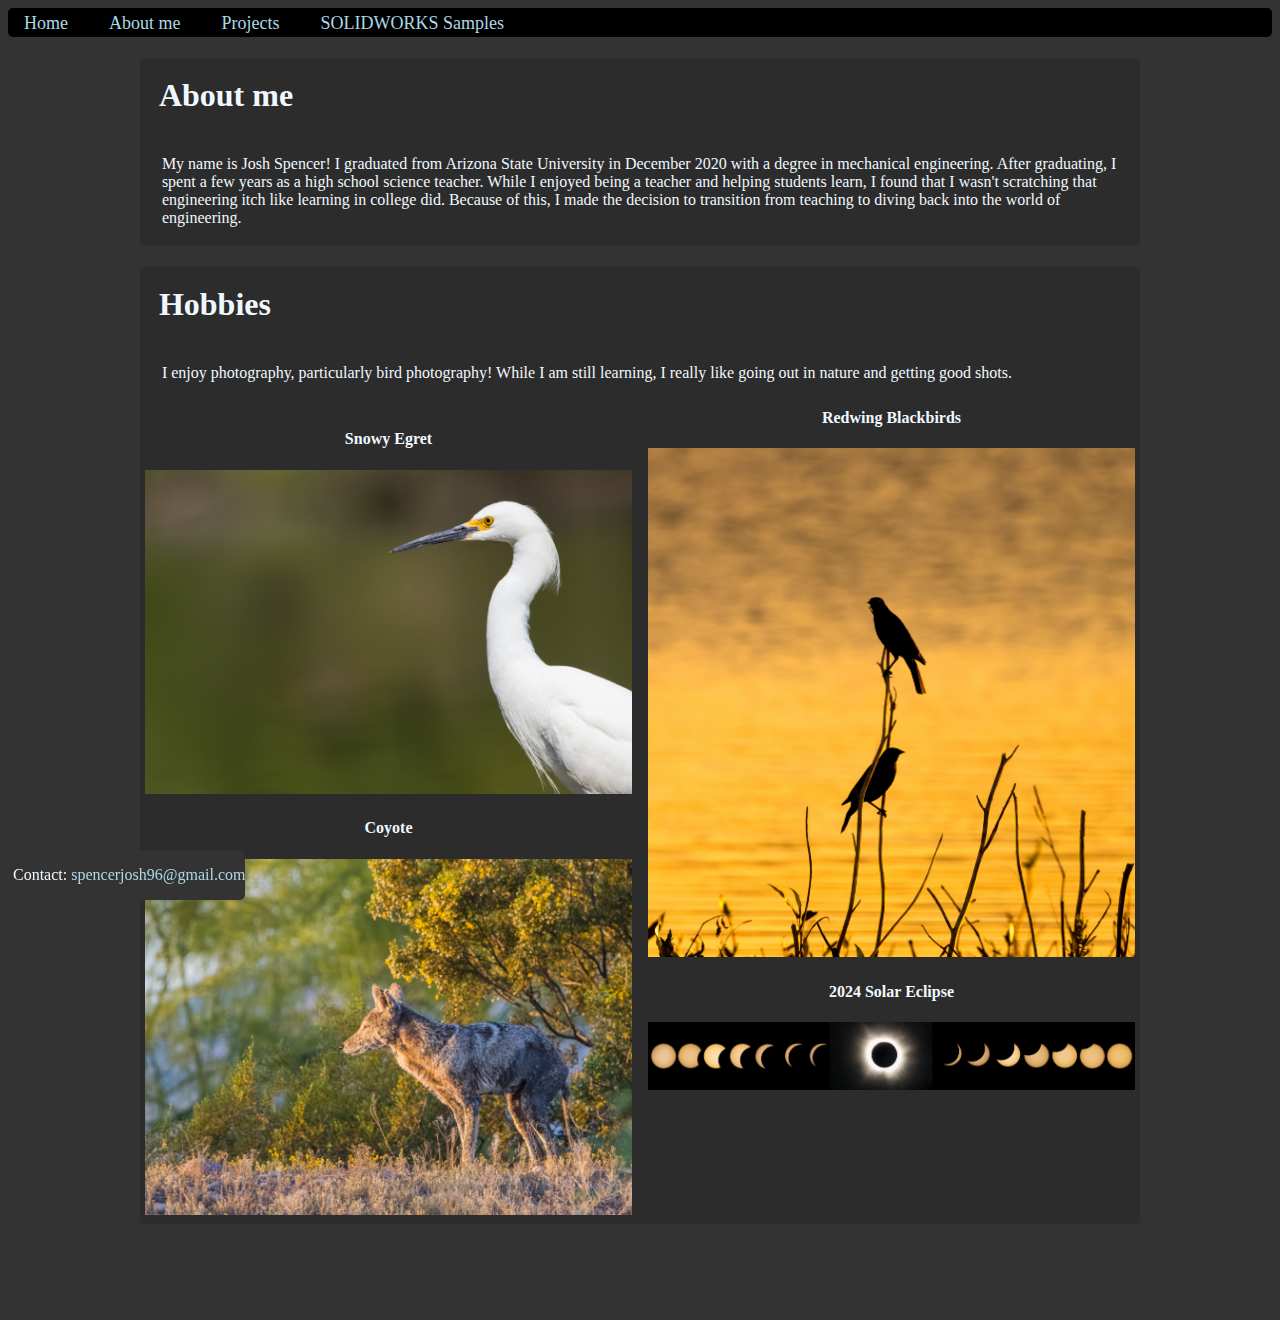
<file: html/About.html>
<!DOCTYPE html>
<html lange="en-US">
    <head>
        <title>About me</title>
        <link rel="icon" type="image/x-icon" href="Images/Icon.ico">
        <link rel="stylesheet" href="css/main.css">
        <meta charset="UTF-8">
        <meta name="author" content="Joshua Spencer">
        <meta name="description" content="Portfolio">
        <meta name="keywords" content="Portfolio, Engineer, Entry level">
        <meta name="viewport" content="width=device-width, initial-scale=1.0">
    </head>
    <body>
        <div id="nav">
            <ul>
                <li><a href="Home.html">Home</a></li>
                <li><a href="About.html">About me</a></li>
                <li><a href="Projects.html">Projects</a></li>
                <li><a href="SOLIDWORKS.html">SOLIDWORKS Samples</a></li>
            </ul>
        </div>

        <div id="sidebar">
        </div>

        <div>
            <h1 class="title">About me</h1>
            <p class="subtitle">
                My name is Josh Spencer! I graduated from Arizona State University in December 2020 with a degree in mechanical engineering.
                After graduating, I spent a few years as a high school science teacher. While I enjoyed being a teacher and helping students learn,
                I found that I wasn't scratching that engineering itch like learning in college did. Because of this, I made the decision to transition from 
                teaching to diving back into the world of engineering.
            </p>
        </div>
        
        <div class = "hobbies">
            <h1 class="title">Hobbies</h1>
            <p class="subtitle">I enjoy photography, particularly bird photography! While I am still learning, I really like going out in nature and getting good shots.</p>

            <ul>
                <li>
                    <a class = "unclickable">
                        <h4>Snowy Egret</h4>
                        <img class="photography" src="Images/Snowey egret.jpg" alt="Snowy egret">
                    </a>
                    
                </li>
                <li>
                    <a class = "unclickable"></a>
                        <h4>Coyote</h4>
                        <img src="Images/coyote.jpg" alt="Shaggy coyote">
                    </a>
                    
                </li>
                <li>
                    <a class = "unclickable"></a>
                        <h4>Redwing Blackbirds</h4>
                        <img src="Images/Redwing Blackbirds.jpg" alt="Redwing Blackbirds">
                    </a>
                    
                </li>
                <li>
                    <a class = "unclickable"></a>
                        <h4>2024 Solar Eclipse</h4>
                        <img src="Images/solar eclipse print.jpg" alt="solar eclipse" > 
                    </a>
                    
                </li>
            </ul>
        </div>
        
        <div id="footer">
            <p>Contact: <a href="mailto:spencerjosh96@gmail.com">spencerjosh96@gmail.com</a></p>
        </div>

    </body>
</html>
</file>
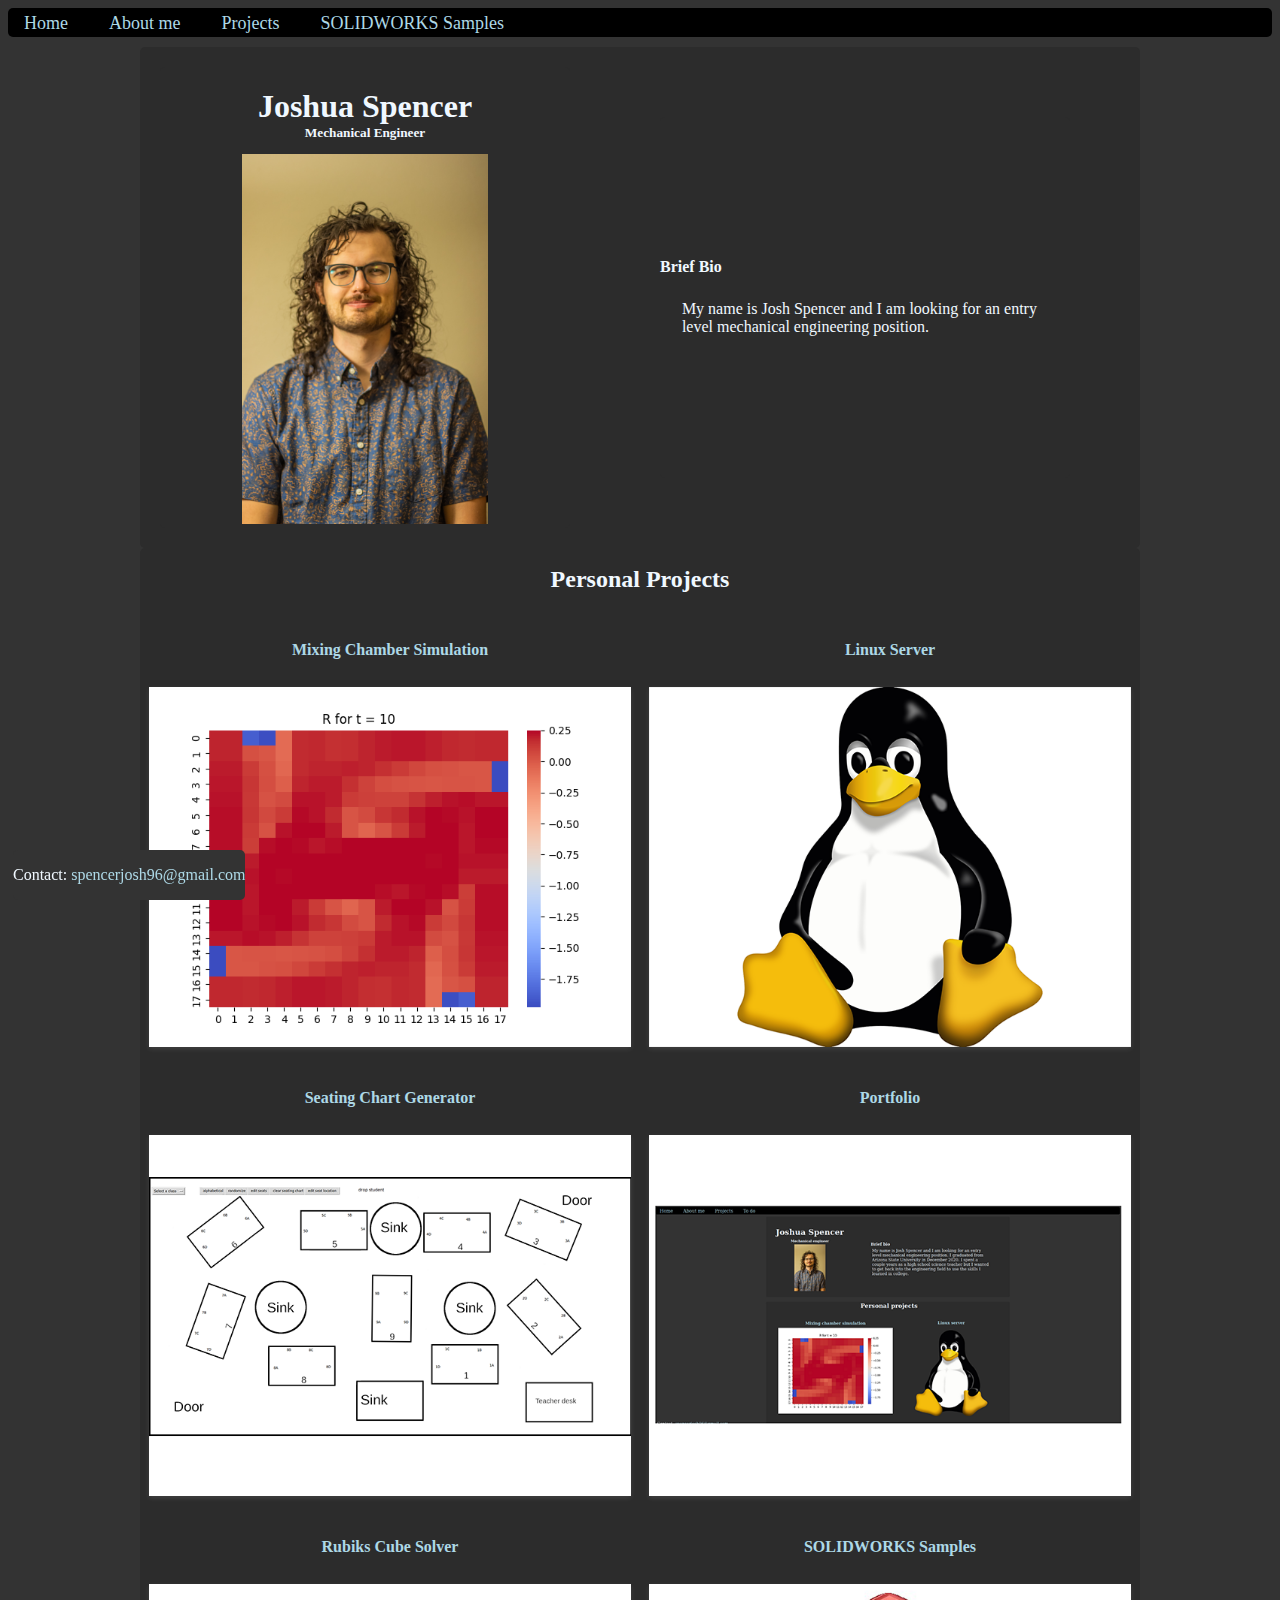
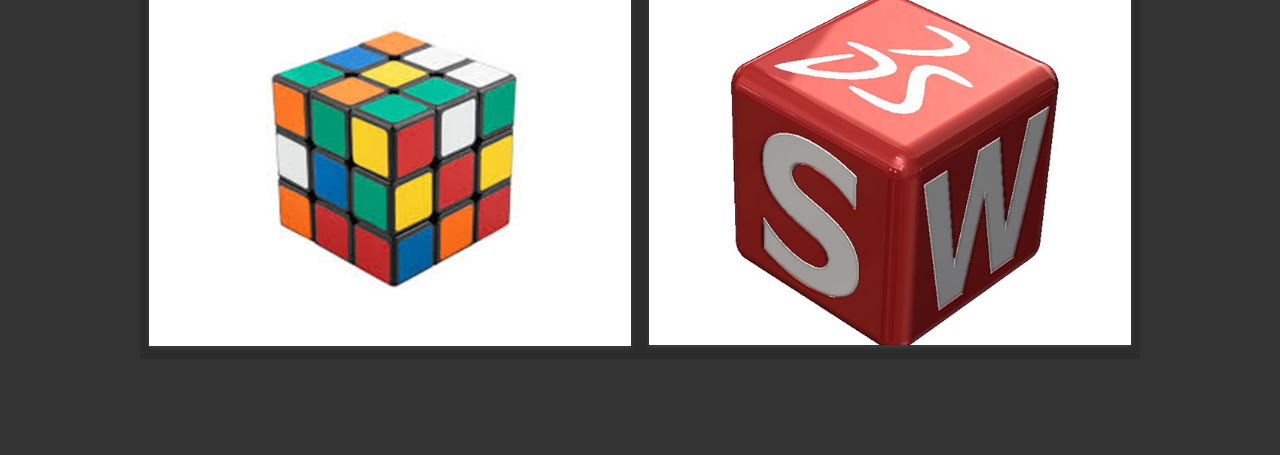
<file: html/Home.html>
<!DOCTYPE html>
<html lange="en-US">
    <head>
        <title>Home</title>
        <link rel="icon" type="image/x-icon" href="Images/Icon.ico">
        <link rel="stylesheet" href="css/main.css">
        <meta charset="UTF-8">
        <meta name="author" content="Joshua Spencer">
        <meta name="description" content="Portfolio">
        <meta name="keywords" content="Portfolio, Engineer, Entry level">
        <meta name="viewport" content="width=device-width, initial-scale=1.0">

    </head>
    <body>
        <div id="nav">
            <ul>
                <li><a href="Home.html">Home</a></li>
                <li><a href="About.html">About me</a></li>
                <li><a href="Projects.html">Projects</a></li>
                <li><a href="SOLIDWORKS.html">SOLIDWORKS Samples</a></li>
            </ul>
        </div>
        <div class="homeHeader section">
            <div class="meTitle">
                <h1 class="title">Joshua Spencer</h1>
                <h5 class="subtitle">Mechanical Engineer</h5>
                <div class="myPhoto">
                    <img src="Images/Me.jpg" alt="Profile Pic">
                </div>
            </div>
            
            <div class="miniBio">
                <h4 class="title">Brief Bio</h4>
                <p class="subtitle">
                    My name is Josh Spencer and I am looking for an entry level mechanical engineering position.
                </p>
            </div>
        </div>
        
        
        <div class="projectList gridList imageLink">
            <!-- All photos need to be 640 by 480 -->
            <h2 class="title">Personal Projects</h2>
            <ul>
                <li>
                    <a id="P1" href="MixingChamber.html">
                        <h4 class="title">Mixing Chamber Simulation</h4> <br>
                        <img src="Images/MixingChamber/R for t = 10.png" alt="Mixing Chamber preview">
                    </a>
                </li>
                <li>
                    <a id="P2" href="Server.html">
                        <h4 class="title">Linux Server</h4> <br>
                        <img src="Images/Server/linux.png" alt="Linux logo">
                    </a>
                </li>
                <li>
                    <a id="P3" href="SeatingChart.html">
                        <h4 class="title">Seating Chart Generator</h4> <br>
                        <img src="Images/SeatingChartGenerator/Seating chart screenshot cropped.png" alt="Seating chart screenshot">
                    </a>
                </li>
                <li>
                    <a id="P4" href="Website.html">
                        <h4 class="title">Portfolio</h4> <br>
                        <img src="Images/Portfolio/Portfolio screenshot cropped.png" alt="Porfolio screenshot">
                    </a>
                </li>
                <li>
                    <a id="P5" href="RubiksCube.html">
                        <h4 class="title">Rubiks Cube Solver</h4> <br>
                        <img src="Images/RubiksCube/rubiks cube cropped.png" alt="Rubiks Cube solver">
                    </a>
                </li>
                <li>
                    <a id="P5" href="SOLIDWORKS.html"> 
                        <h4 class="title">SOLIDWORKS Samples</h4> <br>
                        <img src="Images/SOLIDWORKS/SW Logo.png" alt="SOLIDWORKS Logo">
                    </a>
                </li>
            </ul>
        </div>
        
        <div id="footer">
            <p>Contact: <a href="mailto:spencerjosh96@gmail.com">spencerjosh96@gmail.com</a></p>
        </div>
        
    </body>
</html>
</file>
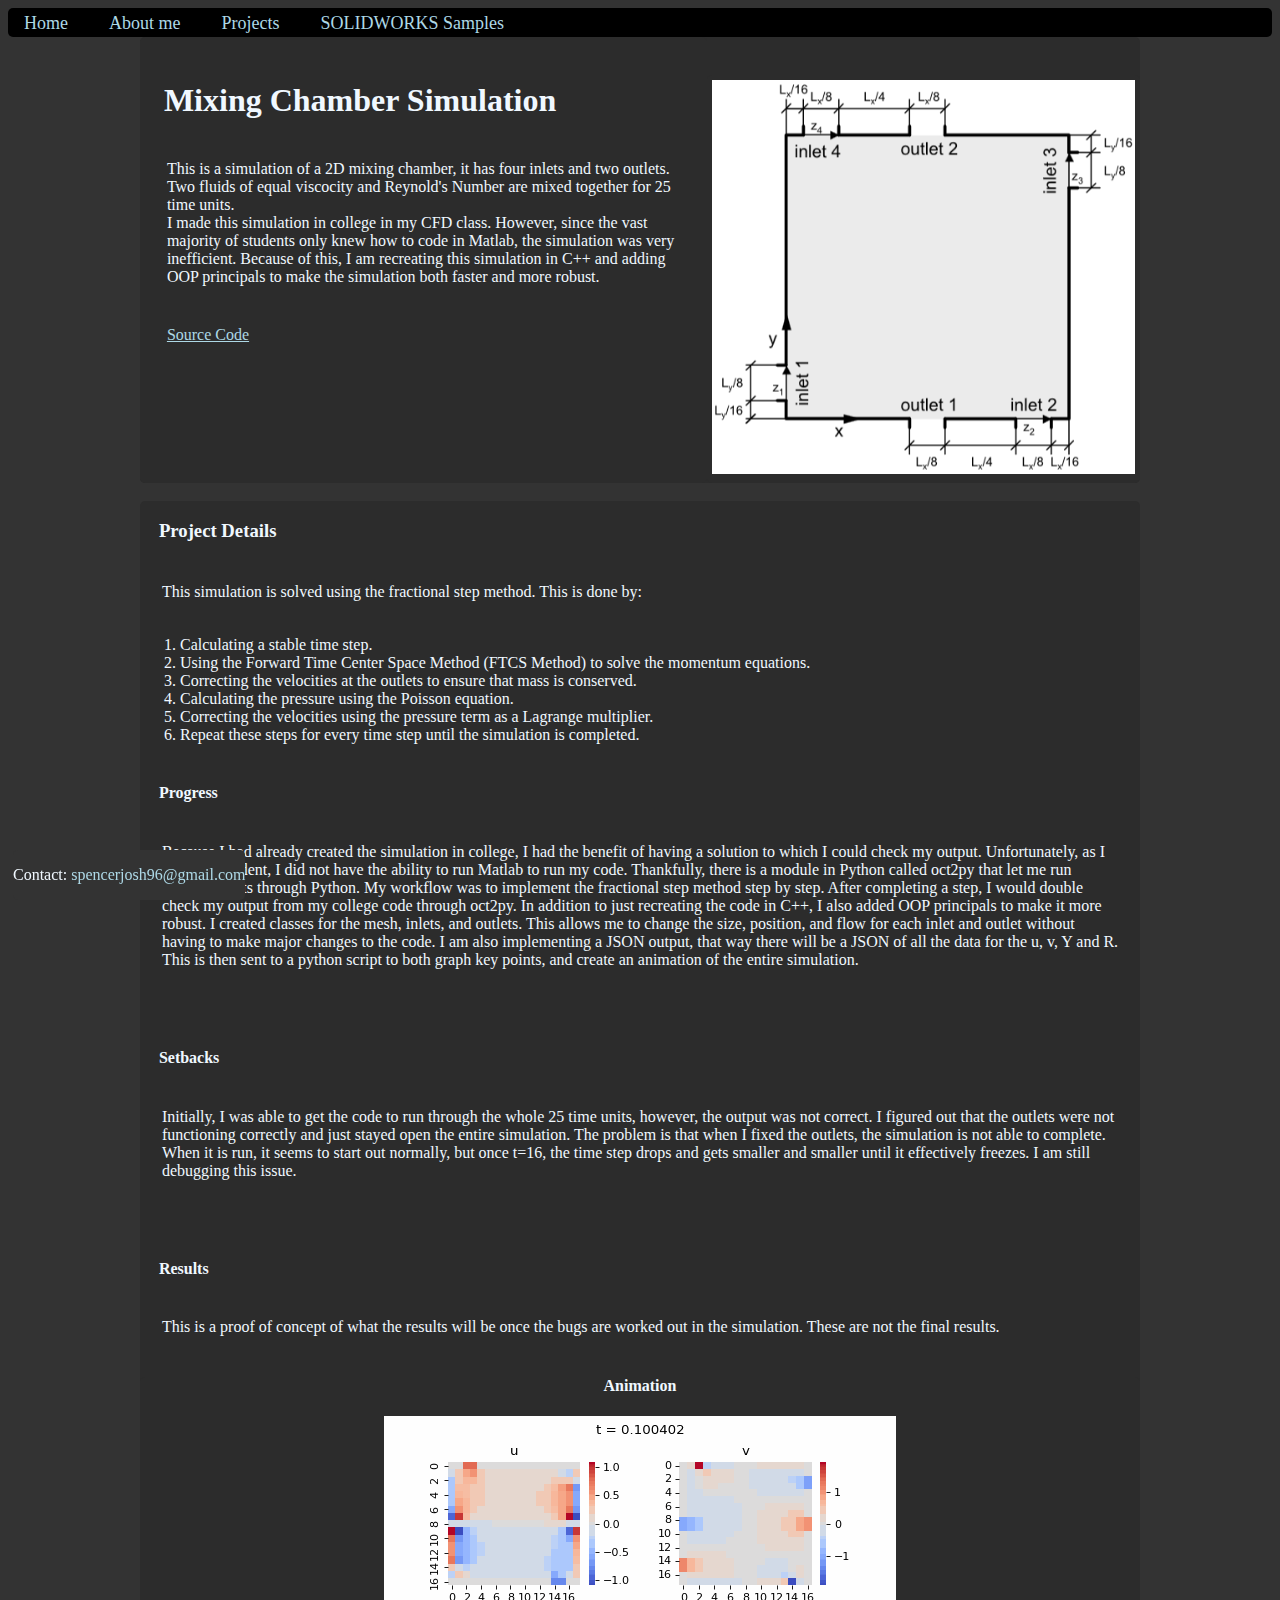
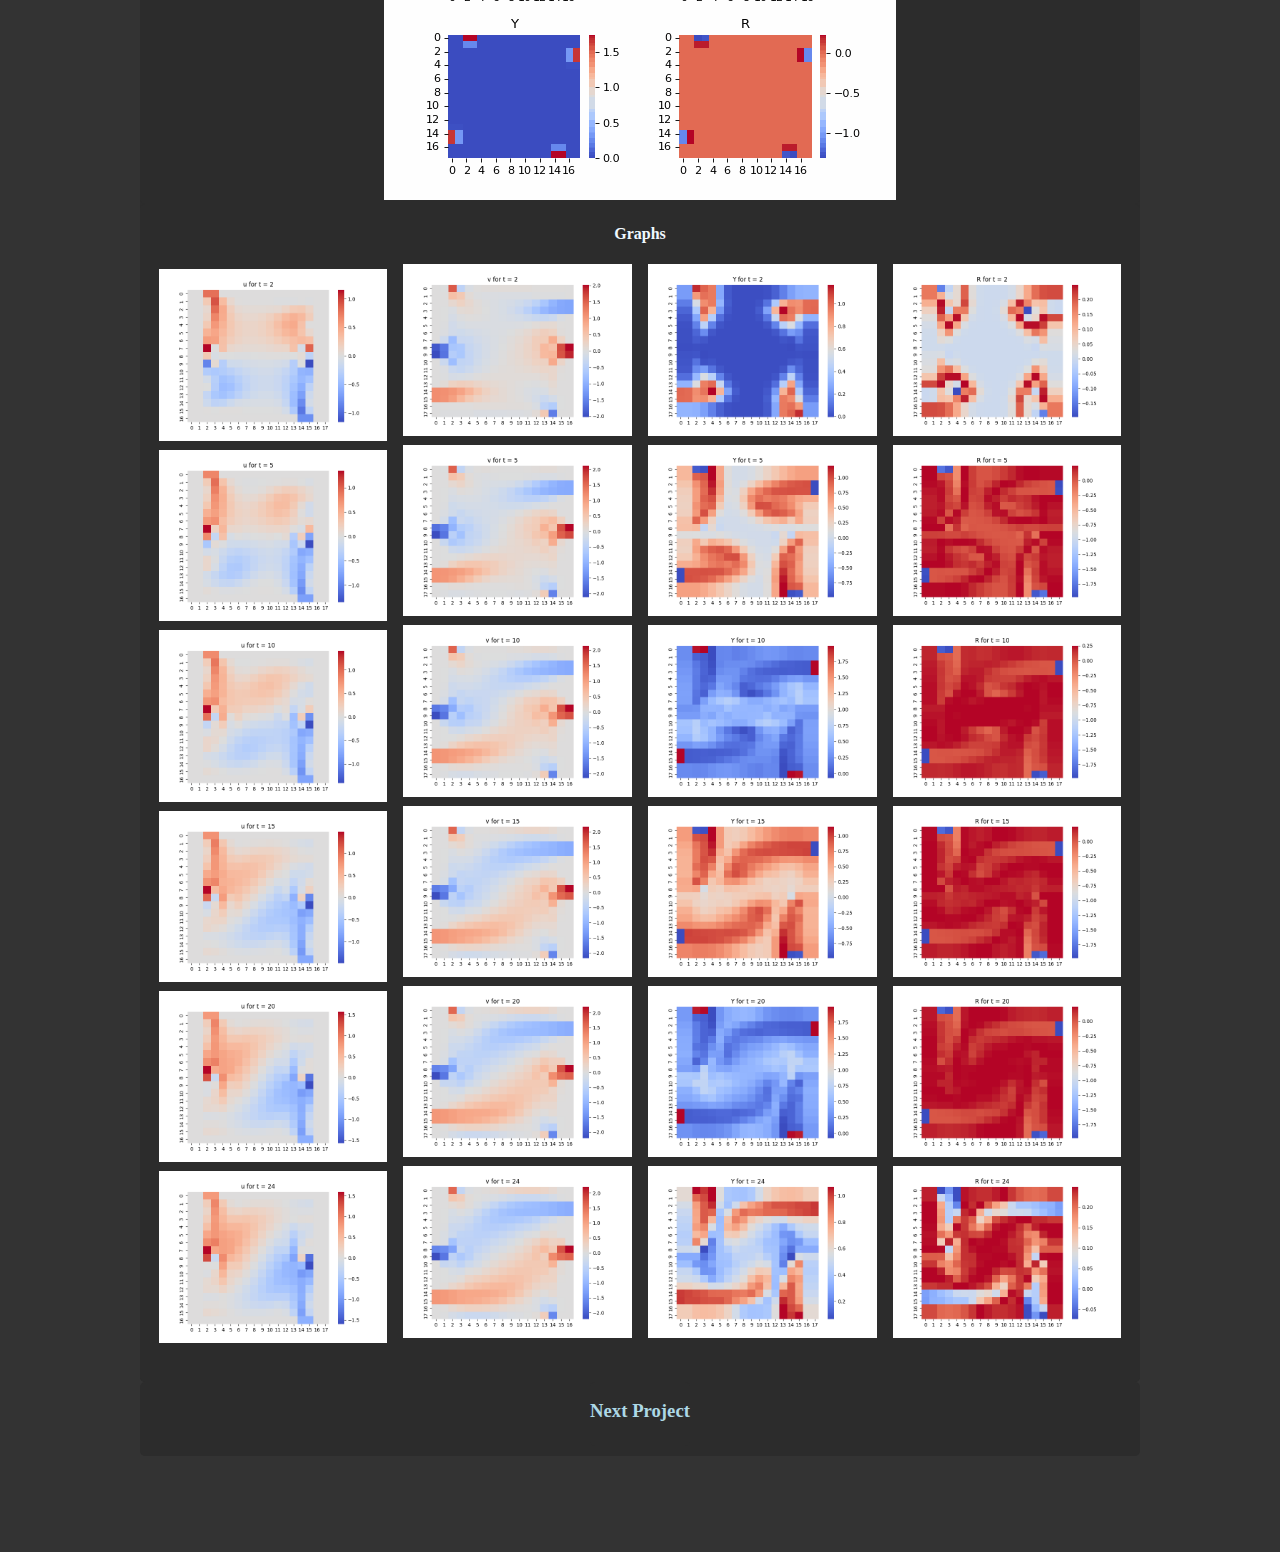
<file: html/MixingChamber.html>
<!DOCTYPE html>
<html lange="en-US">
    <head>
        <title>Mixing Chamber</title>
        <link rel="icon" type="image/x-icon" href="Images/Icon.ico">
        <link rel="stylesheet" href="css/main.css">
        <meta charset="UTF-8">
        <meta name="author" content="Joshua Spencer">
        <meta name="description" content="Portfolio">
        <meta name="keywords" content="Portfolio, Engineer, Entry level">
        <meta name="viewport" content="width=device-width, initial-scale=1.0">
    </head>
    <body>
        <div id="nav">
            <ul>
                <li><a href="Home.html">Home</a></li>
                <li><a href="About.html">About me</a></li>
                <li><a href="Projects.html">Projects</a></li>
                <li><a href="SOLIDWORKS.html">SOLIDWORKS Samples</a></li>
            </ul>
        </div>

        <div class="projectIntroduction">
            <div class="projectDescription">
                <h1 class="title">Mixing Chamber Simulation</h1>
                <p class="subtitle">
                    This is a simulation of a 2D mixing chamber, it has four inlets and two outlets. 
                    Two fluids of equal viscocity and Reynold's Number are mixed together for 25 time units.
                    <br>
                    I made this simulation in college in my CFD class. However, since the vast majority
                    of students only knew how to code in Matlab, the simulation was very inefficient.
                    Because of this, I am recreating this simulation in C++ and adding OOP principals to
                    make the simulation both faster and more robust.
                </p>

                <br>
                <a class="sourceCode subtitle" href="https://github.com/spencer-engineering/cppMixingChamber">Source Code</a>
            </div>
            
            <div class="projectPhoto">
                <a class="unclickable">
                    <img src="Images/MixingChamber/mixing chamber.png" alt="mixing chamber figure">
                </a>
            </div>
        </div>

        <div class="projectFineDetails">
            <h3 class="title">Project Details</h3>
            <p class="subtitle">
                This simulation is solved using the fractional step method. This is done by:
            </p>
            <ol>
                <li>
                    Calculating a stable time step.
                </li>
                <li>
                    Using the Forward Time Center Space Method (FTCS Method) to solve the momentum equations.
                </li>
                <li>
                    Correcting the velocities at the outlets to ensure that mass is conserved.
                </li>
                <li>
                    Calculating the pressure using the Poisson equation.
                </li>
                <li>
                    Correcting the velocities using the pressure term as a Lagrange multiplier.
                </li>
                <li>
                    Repeat these steps for every time step until the simulation is completed.
                </li>
            </ol>

            <h4 class="title">Progress</h4>
            <p class="subtitle">
                Because I had already created the simulation in college, I had the benefit of having a solution to which I could check my output. 
                Unfortunately, as I am not a student, I did not have the ability to run Matlab to run my code. Thankfully, there is a module in Python
                called oct2py that let me run Matlab scripts through Python. My workflow was to implement the fractional step method step by step. After 
                completing a step, I would double check my output from my college code through oct2py. In addition to just recreating the code in C++,
                I also added OOP principals to make it more robust. I created classes for the mesh, inlets, and outlets. This allows me to change the size,
                position, and flow for each inlet and outlet without having to make major changes to the code. I am also implementing a JSON output, that
                way there will be a JSON of all the data for the u, v, Y and R. This is then sent to a python script to both graph key points,
                and create an animation of the entire simulation.
            </p>
            <br>

            <h4 class = "title">Setbacks</h4>
            <p class="subtitle">
                Initially, I was able to get the code to run through the whole 25 time units, however, the output was not correct. I figured out that the 
                outlets were not functioning correctly and just stayed open the entire simulation. The problem is that when I fixed the outlets, the 
                simulation is not able to complete. When it is run, it seems to start out normally, but once t=16, the time step drops and gets smaller
                and smaller until it effectively freezes. I am still debugging this issue. 
            </p>

            <br>
            <h4 class="title">Results</h4>
            <p class="subtitle">This is a proof of concept of what the results will be once the bugs are worked out in the simulation. These are not the final results.</p>

            <div class="animation">
                <a class="unclickable">
                    <h4>Animation</h4>
                    <img src="Images/MixingChamber/animation.gif" alt="animation">
                </a>
            </div>

            <div class="graphs">
                <h4>Graphs</h4>
                <ul>
                    <li>
                        <a class="unclickable"></a><img src="Images/MixingChamber/u for t = 2.png" alt="u t=2"></a>
                    </li>
                    <li>
                        <a class="unclickable"></a><img src="Images/MixingChamber/u for t = 5.png" alt="u t=5"></a>
                    </li>
                    <li>
                        <a class="unclickable"></a><img src="Images/MixingChamber/u for t = 10.png" alt="u t=10"></a>
                    </li>
                    <li>
                        <a class="unclickable"></a><img src="Images/MixingChamber/u for t = 15.png" alt="u t=15"></a>
                    </li>
                    <li>
                        <a class="unclickable"></a><img src="Images/MixingChamber/u for t = 20.png" alt="u t=15"></a>
                    </li>
                    <li>
                        <a class="unclickable"></a><img src="Images/MixingChamber/u for t = 24.png" alt="u t=24"></a>
                    </li>
                    <li>
                        <a class="unclickable"><img src="Images/MixingChamber/v for t = 2.png" alt="v t=2"></a>
                    </li>
                    <li>
                        <a class="unclickable"><img src="Images/MixingChamber/v for t = 5.png" alt="v t=5"></a>
                    </li>
                    <li>
                        <a class="unclickable"><img src="Images/MixingChamber/v for t = 10.png" alt="v t=10"></a>
                    </li>
                    <li>
                        <a class="unclickable"><img src="Images/MixingChamber/v for t = 15.png" alt="v t=15"></a>
                    </li>
                    <li>
                        <a class="unclickable"><img src="Images/MixingChamber/v for t = 20.png" alt="v t=20"></a>
                    </li>
                    <li>
                        <a class="unclickable"><img src="Images/MixingChamber/v for t = 24.png" alt="v t=24"></a>
                    </li>
                    <li>
                        <a class="unclickable"><img src="Images/MixingChamber/Y for t = 2.png" alt="Y t=2"></a>
                    </li>
                    <li>
                        <a class="unclickable"><img src="Images/MixingChamber/Y for t = 5.png" alt="Y t=5"></a>
                    </li>
                    <li>
                        <a class="unclickable"><img src="Images/MixingChamber/Y for t = 10.png" alt="Y t=10"></a>
                    </li>
                    <li>
                        <a class="unclickable"><img src="Images/MixingChamber/Y for t = 15.png" alt="Y t=15"></a>
                    </li>
                    <li>
                        <a class="unclickable"><img src="Images/MixingChamber/Y for t = 20.png" alt="Y t=20"></a>
                    </li>
                    <li>
                        <a class="unclickable"><img src="Images/MixingChamber/Y for t = 24.png" alt="Y t=24"></a>
                    </li>
                    <li>
                        <a class="unclickable"><img src="Images/MixingChamber/R for t = 2.png" alt="R t=2"></a>
                    </li>
                    <li>
                        <a class="unclickable"><img src="Images/MixingChamber/R for t = 5.png" alt="R t=5"></a>
                    </li>
                    <li>
                        <a class="unclickable"><img src="Images/MixingChamber/R for t = 10.png" alt="R t=10"></a>
                    </li>
                    <li>
                        <a class="unclickable"><img src="Images/MixingChamber/R for t = 15.png" alt="R t=15"></a>
                    </li>
                    <li>
                        <a class="unclickable"><img src="Images/MixingChamber/R for t = 20.png" alt="R t=20"></a>
                    </li>
                    <li>
                        <a class="unclickable"><img src="Images/MixingChamber/R for t = 24.png" alt="R t=24"></a>
                    </li>
                </ul>
            </div>
        </div>

        <div class="cycleProject">
            <div class="nextProject">
                <a href="Server.html"><h3>Next Project</h3></a>
            </div>
        </div>

        <div id="footer">
            <p>Contact: <a href="mailto:spencerjosh96@gmail.com">spencerjosh96@gmail.com</a></p>
        </div>
    </body>
</html>
</file>
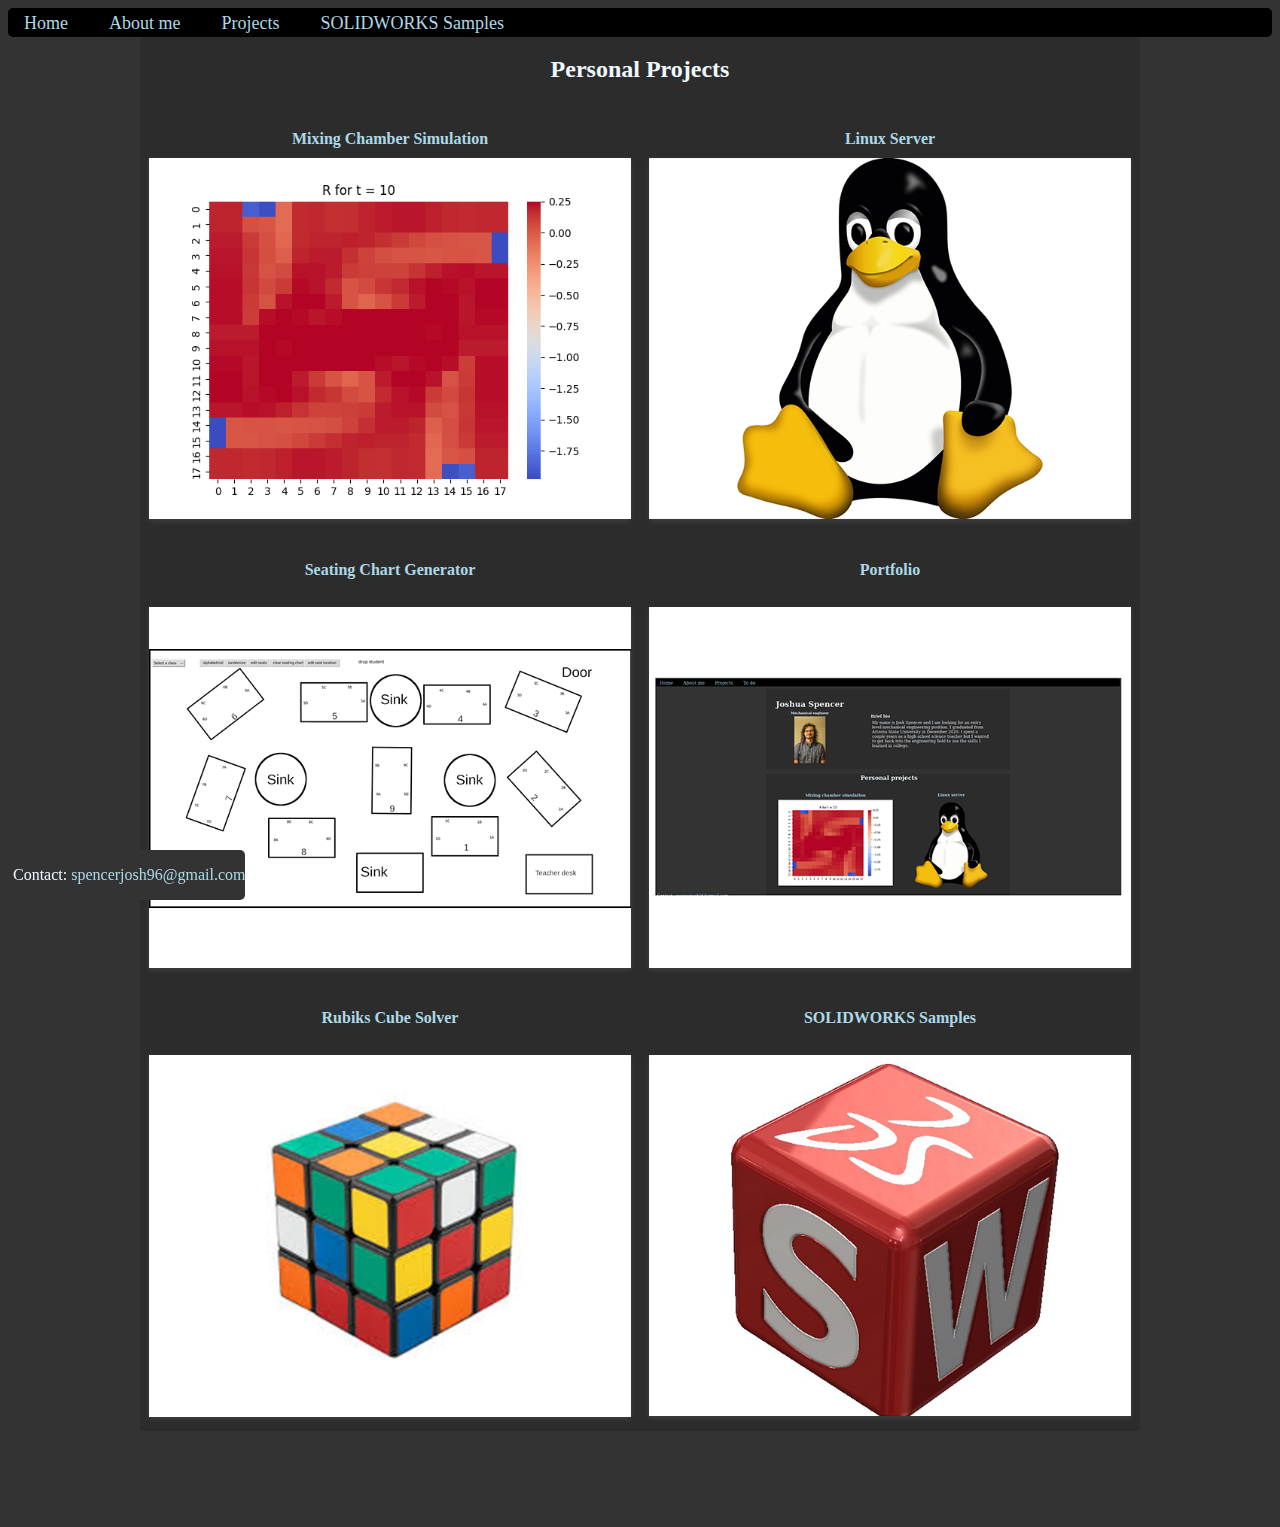
<file: html/Projects.html>
<!DOCTYPE html>
<html lange="en-US">
    <head>
        <title>Projects</title>
        <link rel="icon" type="image/x-icon" href="Images/Icon.ico">
        <link rel="stylesheet" href="css/main.css">
        <meta charset="UTF-8">
        <meta name="author" content="Joshua Spencer">
        <meta name="description" content="Portfolio">
        <meta name="keywords" content="Portfolio, Engineer, Entry level">
        <meta name="viewport" content="width=device-width, initial-scale=1.0">
    </head>
    <body>
        <div id="nav">
            <ul>
                <li><a href="Home.html">Home</a></li>
                <li><a href="About.html">About me</a></li>
                <li><a href="Projects.html">Projects</a></li>
                <li><a href="SOLIDWORKS.html">SOLIDWORKS Samples</a></li>
            </ul>
        </div>

        <div>
            <div class="projectList gridList imageLink">
                <!-- All photos need to be 640 by 480 -->
                <h2 class="title">Personal Projects</h2>
                <ul>
                    <li class="mixingChamber">
                        <a id="P1" href="MixingChamber.html">
                            <h4 class="title">Mixing Chamber Simulation</h4>
                            <img src="Images/MixingChamber/R for t = 10.png" alt="Mixing Chamber preview" class="mixingChamberImage subtitle">
                        </a>
                    </li>
                    <li class="linuxServer">
                        <a id="P2" href="Server.html">
                            <h4 class="title">Linux Server</h4>
                            <img src="Images/Server/linux.png" alt="Linux logo">
                        </a>
                    </li>
                    <li>
                        <a id="P3" href="SeatingChart.html">
                            <h4 class="title">Seating Chart Generator</h4> <br>
                            <img src="Images/SeatingChartGenerator/Seating chart screenshot cropped.png" alt="Seating chart screenshot">
                        </a>
                    </li>
                    <li>
                        <a id="P4" href="Website.html">
                            <h4 class="title">Portfolio</h4> <br>
                            <img src="Images/Portfolio/Portfolio screenshot cropped.png" alt="Porfolio screenshot">
                        </a>
                    </li>
                    <li>
                        <a id="P5" href="RubiksCube.html">
                            <h4 class="title">Rubiks Cube Solver</h4> <br>
                            <img src="Images/RubiksCube/rubiks cube cropped.png" alt="Rubiks Cube solver">
                        </a>
                    </li>
                    <li>
                        <a id="P5" href="SOLIDWORKS.html"> 
                            <h4 class="title">SOLIDWORKS Samples</h4> <br>
                            <img src="Images/SOLIDWORKS/SW Logo.png" alt="SOLIDWORKS Logo">
                        </a>
                    </li>
                </ul>
            </div>
        </div>
        

        <div id="footer">
            <p>Contact: <a href="mailto:spencerjosh96@gmail.com">spencerjosh96@gmail.com</a></p>
        </div>
    </body>
</html>
</file>
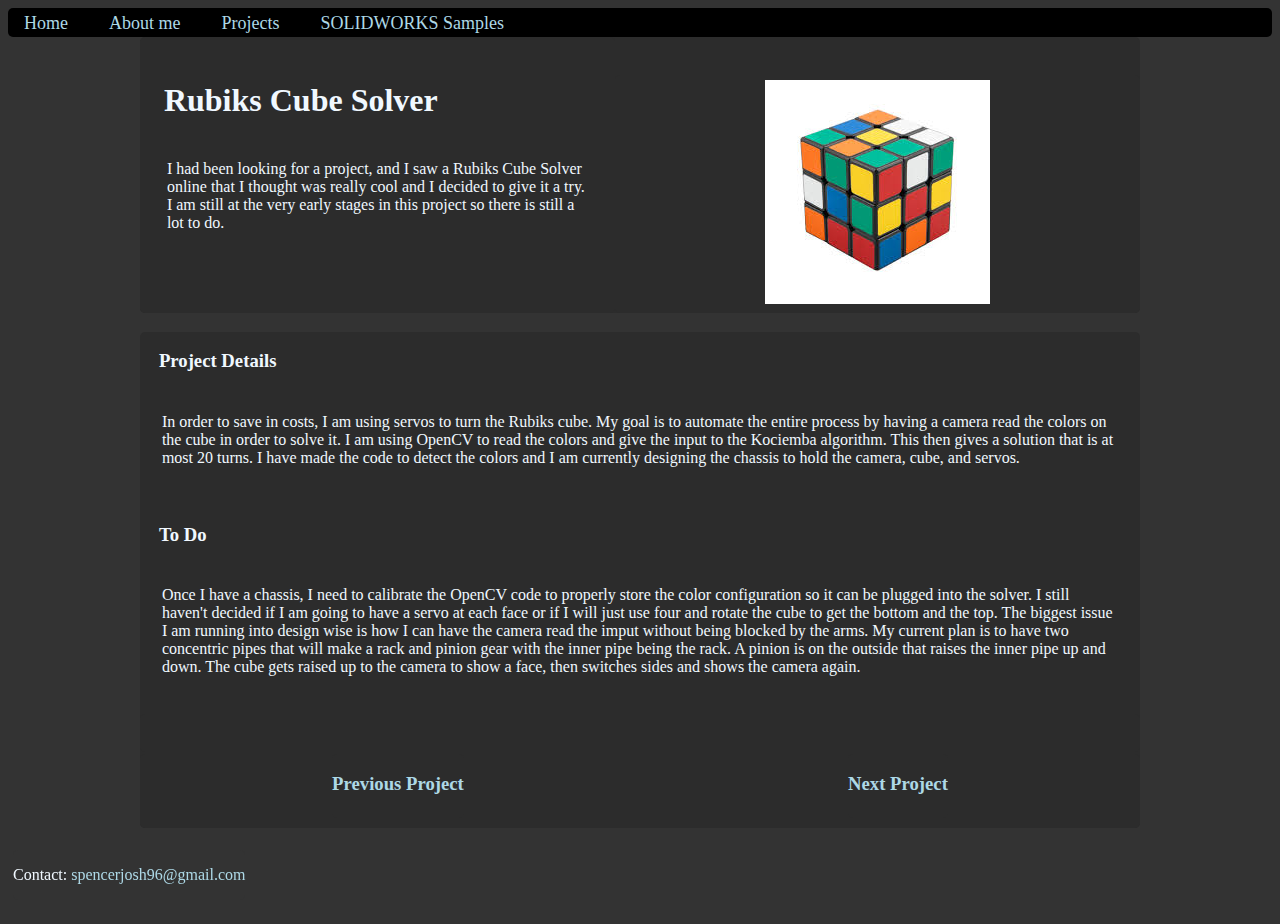
<file: html/RubiksCube.html>
<!DOCTYPE html>
<html lange="en-US">
    <head>
        <title>Rubiks Cube Solver</title>
        <link rel="icon" type="image/x-icon" href="Images/Icon.ico">
        <link rel="stylesheet" href="css/main.css">
        <meta charset="UTF-8">
        <meta name="author" content="Joshua Spencer">
        <meta name="description" content="Portfolio">
        <meta name="keywords" content="Portfolio, Engineer, Entry level">
        <meta name="viewport" content="width=device-width, initial-scale=1.0">
    </head>
    <body>
        <div id="nav">
            <ul>
                <li><a href="Home.html">Home</a></li>
                <li><a href="About.html">About me</a></li>
                <li><a href="Projects.html">Projects</a></li>
                <li><a href="SOLIDWORKS.html">SOLIDWORKS Samples</a></li>
            </ul>
        </div>

        <div class="projectIntroduction">
            <div class="projectDescription">
                <h1 class="title">Rubiks Cube Solver</h1>
                <p class="subtitle">
                    I had been looking for a project, and I saw a Rubiks Cube Solver online that I thought was really
                    cool and I decided to give it a try. I am still at the very early stages in this project so there is 
                    still a lot to do.
                </p>

                <br>
                <br>
                <!-- <a href="" class="sourceCode subtitle">Source Code</a> -->

            </div>
            <div class="projectPhoto">
                <a class="unclickable"><img src="Images/RubiksCube/rubiks cube.jpeg" alt="server"></a>
            </div>
        </div>

        <div class="projectFineDetails">
            <h3 class="title">Project Details</h3>
            <p class="subtitle">
                In order to save in costs, I am using servos to turn the Rubiks cube. My goal is to automate the entire process by having a 
                camera read the colors on the cube in order to solve it. I am using OpenCV to read the colors and give the input to the 
                Kociemba algorithm. This then gives a solution that is at most 20 turns. I have made the code to detect the colors and I am
                currently designing the chassis to hold the camera, cube, and servos.
            </p>

            <h3 class="title">To Do</h3>
            <p class="subtitle">
                Once I have a chassis, I need to calibrate the OpenCV code to properly store the color configuration so it can be plugged into 
                the solver. I still haven't decided if I am going to have a servo at each face or if I will just use four and rotate the cube
                to get the bottom and the top. The biggest issue I am running into design wise is how I can have the camera read the imput without
                being blocked by the arms. My current plan is to have two concentric pipes that will make a rack and pinion gear with the inner pipe being
                the rack. A pinion is on the outside that raises the inner pipe up and down. The cube gets raised up to the camera to show a face, then 
                switches sides and shows the camera again.
            </p>

            <div>
                <h3 class="title"></h3>
            </div>


            <div class="cycleProject">
                <div class="previousProject">
                    <a href="Website.html"><h3>Previous Project</h3></a>
                </div>
                <div class="nextProject">
                    <a href="SOLIDWORKS.html"><h3>Next Project</h3></a>
                </div>
            </div>
        </div>

        <div id="footer">
            <p>Contact: <a href="mailto:spencerjosh96@gmail.com">spencerjosh96@gmail.com</a></p>
        </div>
    </body>
</html>
</file>
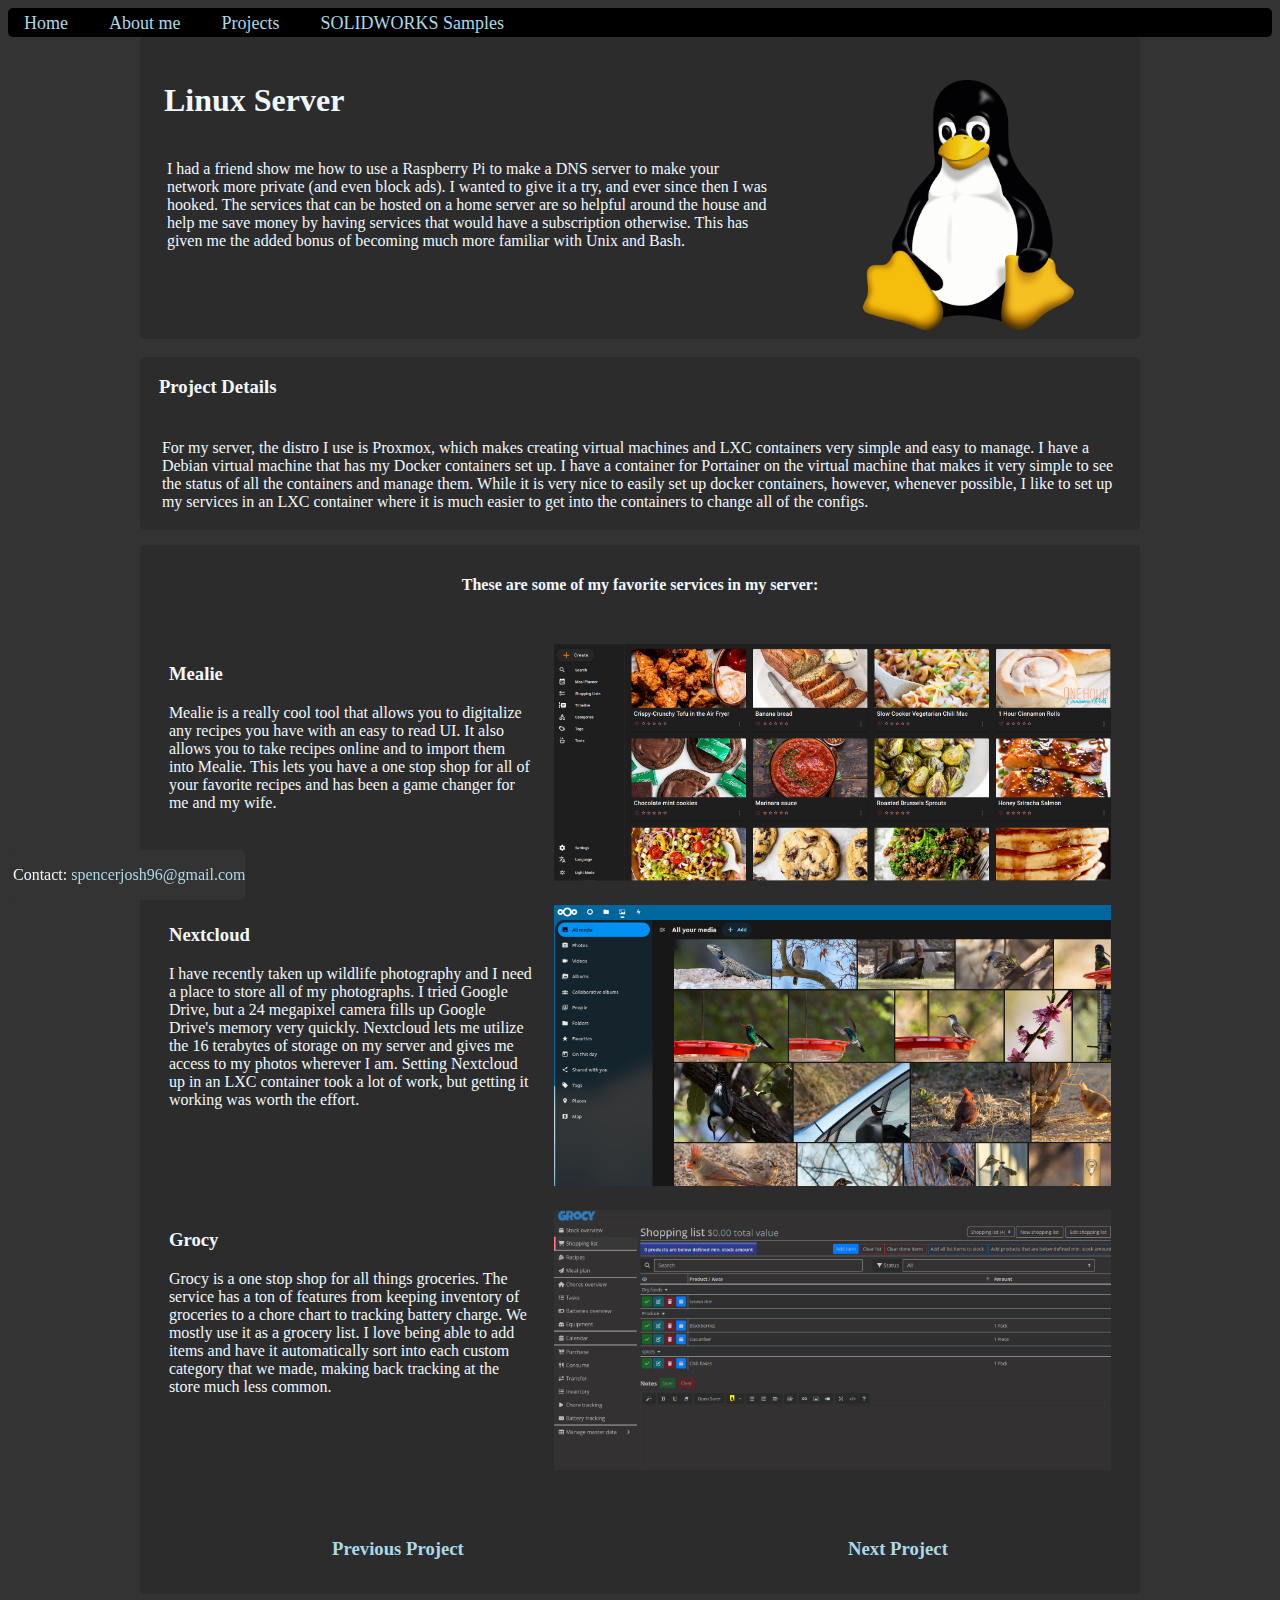
<file: html/Server.html>
<!DOCTYPE html>
<html lange="en-US">
    <head>
        <title>Server</title>
        <link rel="icon" type="image/x-icon" href="Images/Icon.ico">
        <link rel="stylesheet" href="css/main.css">
        <meta charset="UTF-8">
        <meta name="author" content="Joshua Spencer">
        <meta name="description" content="Portfolio">
        <meta name="keywords" content="Portfolio, Engineer, Entry level">
        <meta name="viewport" content="width=device-width, initial-scale=1.0">
    </head>
    <body>
        <div id="nav">
            <ul>
                <li><a href="Home.html">Home</a></li>
                <li><a href="About.html">About me</a></li>
                <li><a href="Projects.html">Projects</a></li>
                <li><a href="SOLIDWORKS.html">SOLIDWORKS Samples</a></li>
            </ul>
        </div>

        <div class="projectIntroduction">
            <div class="projectDescription">
                <h1 class="title">Linux Server</h1>
                <p class="subtitle">
                    I had a friend show me how to use a Raspberry Pi to make a DNS server to make your network more private (and even block ads).
                    I wanted to give it a try, and ever since then I was hooked. The services that can be hosted on a home server are so helpful around
                    the house and help me save money by having services that would have a subscription otherwise. This has given me the added bonus of
                    becoming much more familiar with Unix and Bash.
                </p>
            </div>
            <div class="projectPhoto">
                <a class="unclickable"><img src="Images/linux.png" alt="server"></a>
            </div>
        </div>
        
        <div class="projectFineDetails">
            <h3 class="title">Project Details</h3>
            <p class="subtitle">
                For my server, the distro I use is Proxmox, which makes creating virtual machines and LXC containers very simple and easy to manage. I have
                a Debian virtual machine that has my Docker containers set up. I have a container for Portainer on the virtual machine that makes it very simple to see the
                status of all the containers and manage them. While it is very nice to easily set up docker containers, however, whenever possible, I like to set up 
                my services in an LXC container where it is much easier to get into the containers to change all of the configs.
            </p>
        </div>

        <div class="serverServices">
            <h4>These are some of my favorite services in my server:</h4>
            <ul>
                <li>
                    <h3>Mealie</h3>
                    <p>
                        Mealie is a really cool tool that allows you to digitalize any recipes you have with an easy to read UI. 
                        It also allows you to take recipes online and to import them into Mealie. This lets you have a one stop shop
                        for all of your favorite recipes and has been a game changer for me and my wife.
                    </p>
                </li>
                <li>
                    <a class="unclickable"><img src="Images/Server/mealie screenshot.png" alt="mealie screenshot"></a>
                </li>
                <li>
                    <h3>Nextcloud</h3>
                    <p>
                        I have recently taken up wildlife photography and I need a place to store all of my photographs. I tried Google Drive,
                        but a 24 megapixel camera fills up Google Drive's memory very quickly. Nextcloud lets me utilize the 16 terabytes of storage
                        on my server and gives me access to my photos wherever I am. Setting Nextcloud up in an LXC container took a lot of work, but getting it working was worth the effort.
                    </p>
                </li>
                <li>
                    <a class="unclickable"><img src="Images/Server/nextcloud screenshot.png" alt="nextcloud screenshot"></a>
                </li>
                <li>
                    <h3>Grocy</h3>
                    <p>
                        Grocy is a one stop shop for all things groceries. The service has a ton of features from keeping inventory of groceries
                        to a chore chart to tracking battery charge. We mostly use it as a grocery list. I love being able to add items and have it
                        automatically sort into each custom category that we made, making back tracking at the store much less common.
                    </p>
                </li>
                <li>
                    <a class="unclickable"><img src="Images/Server/grocy screenshot.png" alt="grocy screenshot"></a>
                </li>
            </ul>

            <div class="cycleProject">
                <div class="previousProject">
                    <a href="MixingChamber.html"><h3>Previous Project</h3></a>
                </div>
                <div class="nextProject">
                    <a href="SeatingChart.html"><h3>Next Project</h3></a>
                </div>
            </div>
        </div>

       

        <div id="footer">
            <p>Contact: <a href="mailto:spencerjosh96@gmail.com">spencerjosh96@gmail.com</a></p>
        </div>
    </body>
</html>
</file>
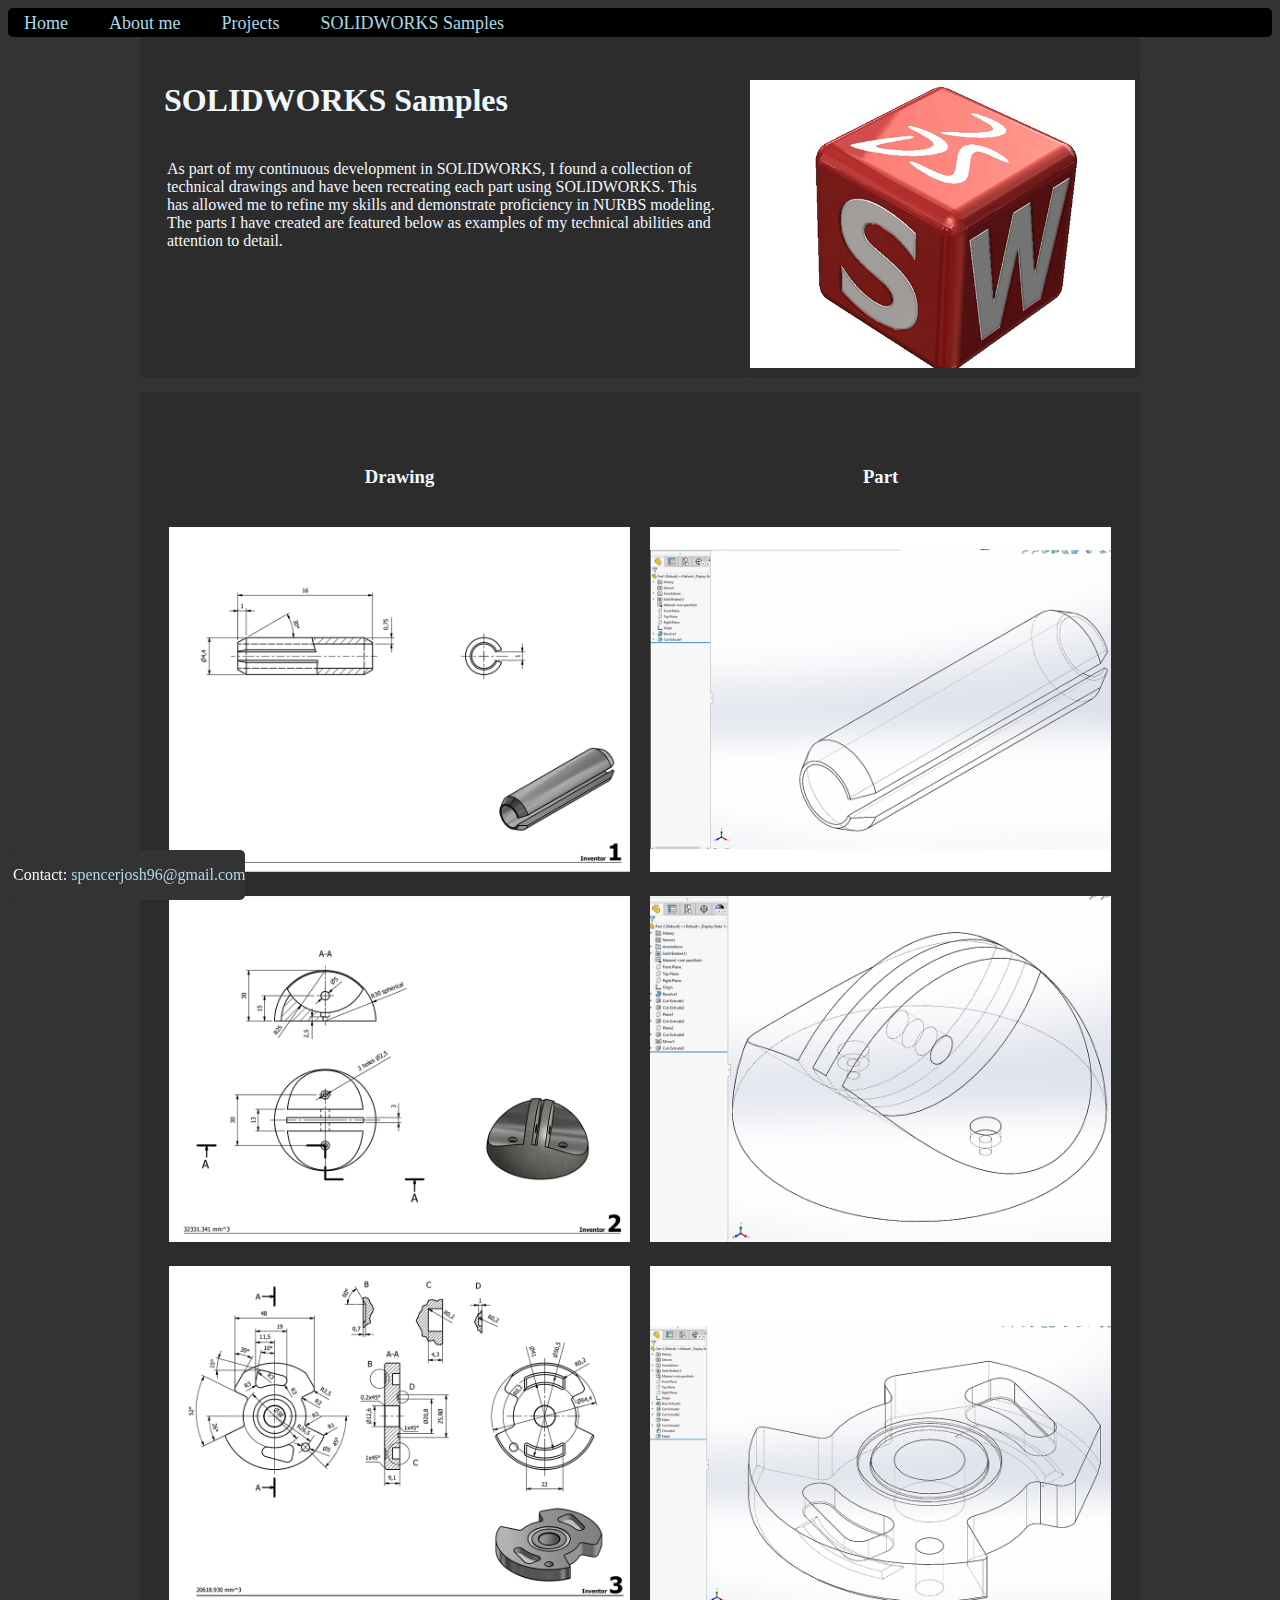
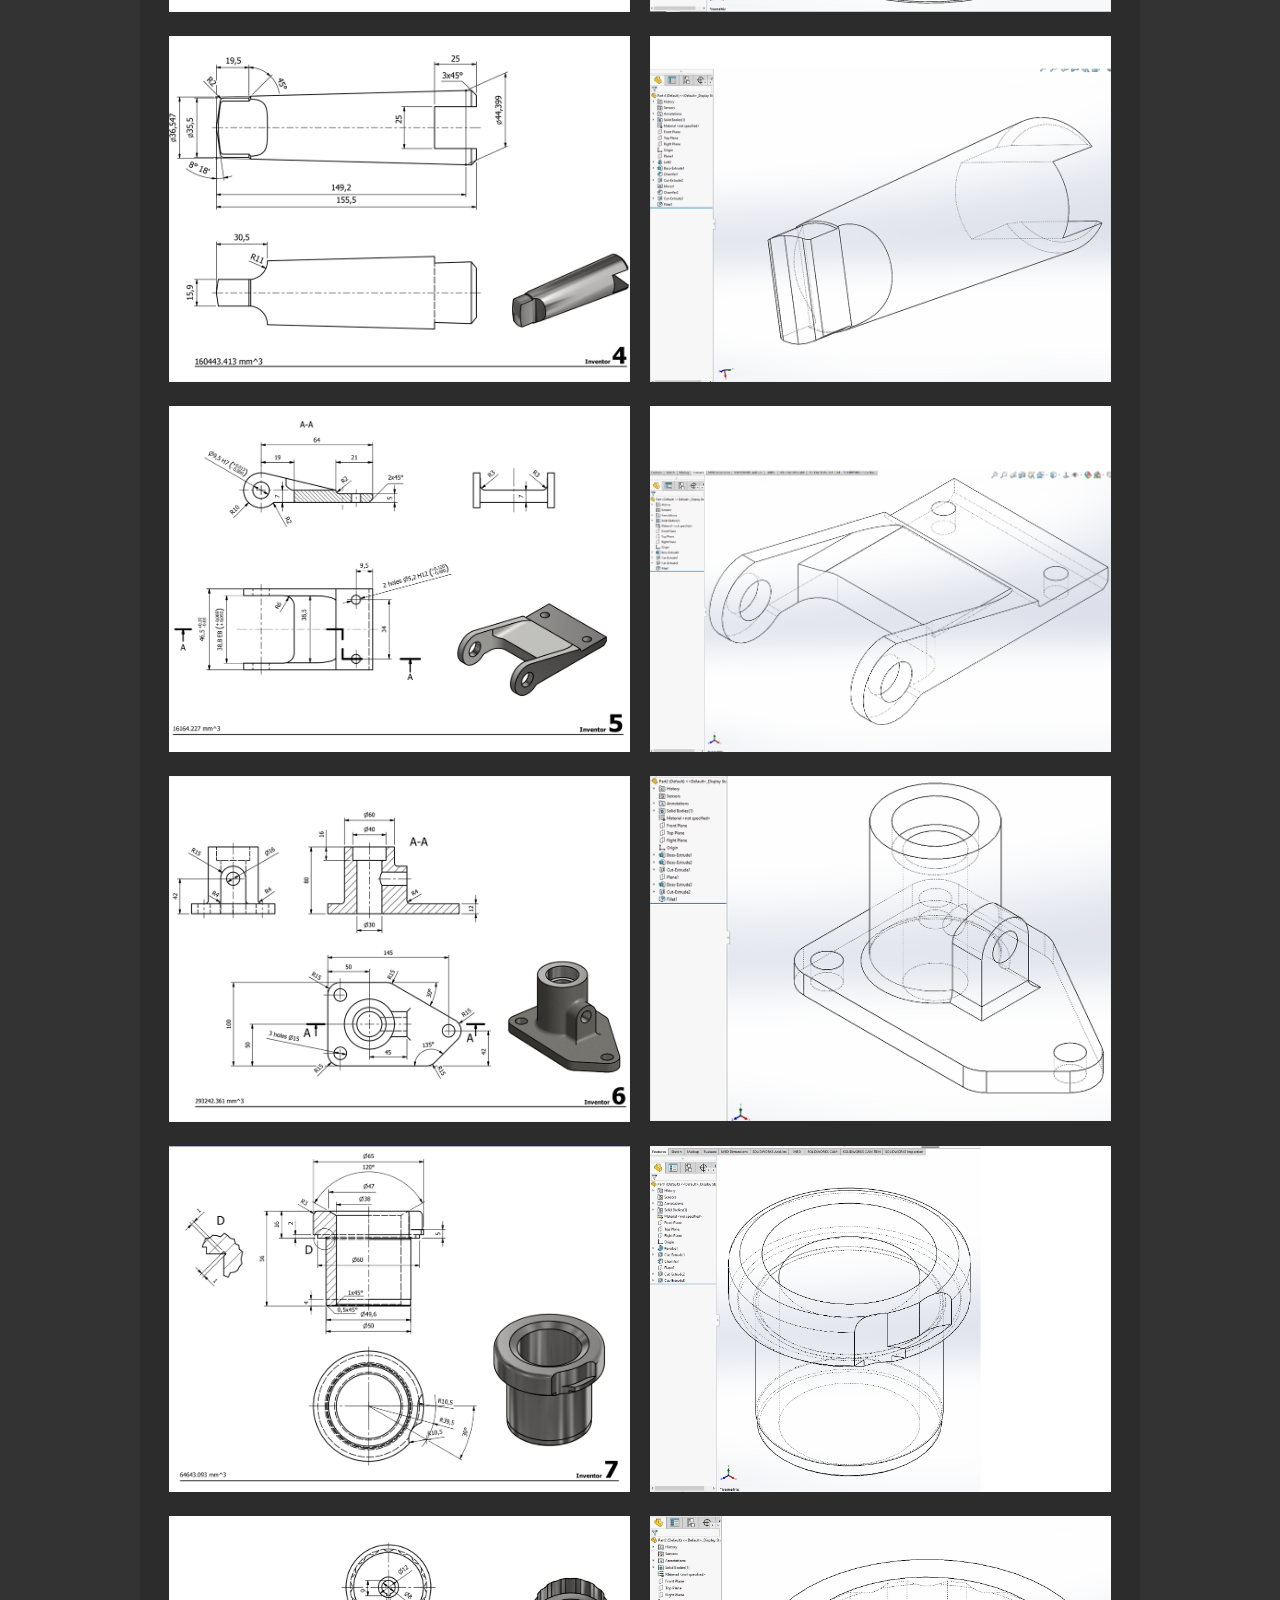
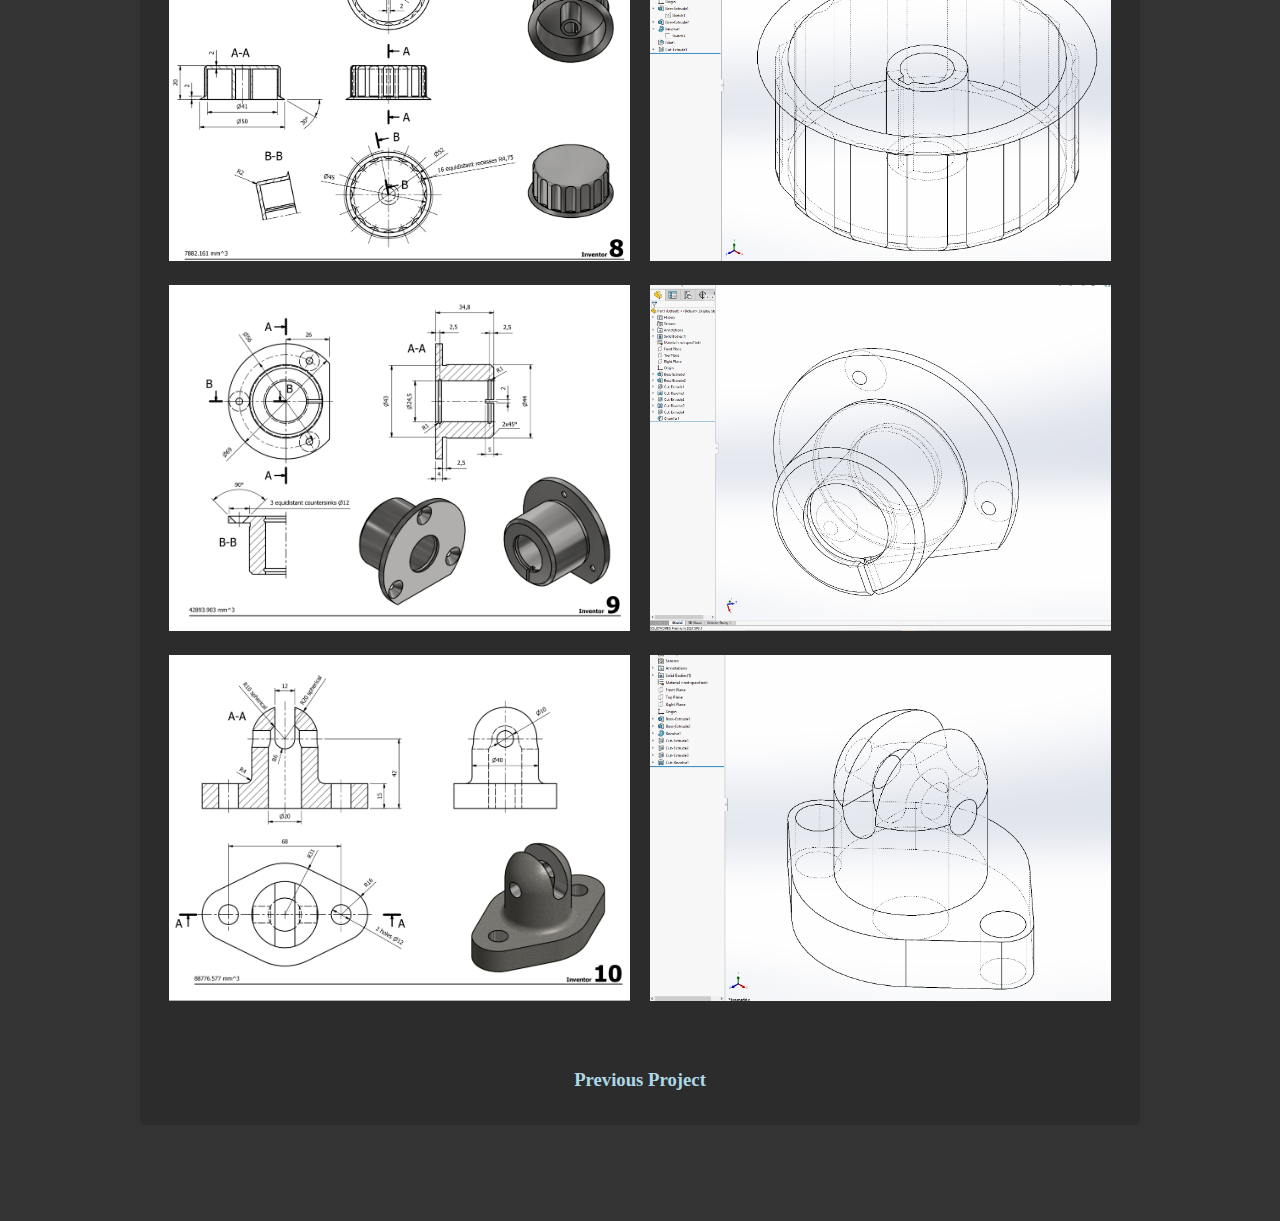
<file: html/SOLIDWORKS.html>
<!DOCTYPE html>
<html lange="en-US">
    <head>
        <title>SOLIDWORKS Samples</title>
        <link rel="icon" type="image/x-icon" href="Images/Icon.ico">
        <link rel="stylesheet" href="css/main.css">
        <meta charset="UTF-8">
        <meta name="author" content="Joshua Spencer">
        <meta name="description" content="Portfolio">
        <meta name="keywords" content="Portfolio, Engineer, Entry level">
        <meta name="viewport" content="width=device-width, initial-scale=1.0">
    </head>
    <body>
        <div id="nav">
            <ul>
                <li><a href="Home.html">Home</a></li>
                <li><a href="About.html">About me</a></li>
                <li><a href="Projects.html">Projects</a></li>
                <li><a href="SOLIDWORKS.html">SOLIDWORKS Samples</a></li>
            </ul>
        </div>

        <div class="projectIntroduction">
            <div class="projectDescription">
                <h1 class="title">SOLIDWORKS Samples</h1>
                <p class="subtitle">
                    As part of my continuous development in SOLIDWORKS, I found a collection of technical 
                    drawings and have been recreating each part using SOLIDWORKS. This has allowed me to refine my skills 
                    and demonstrate proficiency in NURBS modeling. The parts I have created are featured below as examples of my 
                    technical abilities and attention to detail.
                </p>
            </div>
            <div class="projectPhoto">
                <a class="unclickable"><img src="Images/SOLIDWORKS/SW Logo.png" alt="SOLIDWORKS Logo"></a>
                
            </div>
        </div>

        <!-- Export as 1000X750 -->
        <div class="solidworksSamples">
            <ul>
                <li>
                    <h3 class="centered">Drawing</h3>
                </li>
                <li>
                    <h3 class="centered">Part</h3>
                </li>
                <li>
                    <a class="unclickable"><img src="Images/SOLIDWORKS/Part 1 Drawing.png" alt="Part 1"></a>
                </li>
                <li>
                    <a class="unclickable"><img src="Images/SOLIDWORKS/Part 1 SOLIDWORKS.png" alt="Part 1"></a>
                </li>
                <li>
                    <a class="unclickable"><img src="Images/SOLIDWORKS/Part 2 Drawing.png" alt="Part 2"></a>
                </li>
                <li>
                    <a class="unclickable"><img src="Images/SOLIDWORKS/Part 2 SOLIDWORKS.png" alt="Part 2"></a>
                </li>
                <li>
                    <a class="unclickable"><img src="Images/SOLIDWORKS/Part 3 Drawing.png" alt="Part 3"></a>
                </li>
                <li>
                    <a class="unclickable"><img src="Images/SOLIDWORKS/Part 3 SOLIDWORKS.png" alt="Part 3"></a>
                </li>
                <li>
                    <a class="unclickable"><img src="Images/SOLIDWORKS/Part 4 Drawing.png" alt="Part 4"></a>
                </li>
                <li>
                    <a class="unclickable"><img src="Images/SOLIDWORKS/Part 4 SOLIDWORKS.png" alt="Part 4"></a>
                </li>
                <li>
                    <a class="unclickable"><img src="Images/SOLIDWORKS/Part 5 Drawing.png" alt="Part 5"></a>
                </li>
                <li>
                    <a class="unclickable"><img src="Images/SOLIDWORKS/Part 5 SOLIDWORKS.png" alt="Part 5"></a>
                </li>
                <li>
                    <a class="unclickable"><img src="Images/SOLIDWORKS/Part 6 Drawing.png" alt="Part 6"></a>
                </li>
                <li>
                    <a class="unclickable"><img src="Images/SOLIDWORKS/Part 6 SOLIDWORKS.png" alt="Part 6"></a>
                </li>
                <li>
                    <a class="unclickable"><img src="Images/SOLIDWORKS/Part 7 Drawing.png" alt="Part 7"></a>
                </li>
                <li>
                    <a class="unclickable"><img src="Images/SOLIDWORKS/Part 7 SOLIDWORKS.png" alt="Part 7"></a>
                </li>
                <li>
                    <a class="unclickable"><img src="Images/SOLIDWORKS/Part 8 Drawing.png" alt="Part 8"></a>
                </li>
                <li>
                    <a class="unclickable"><img src="Images/SOLIDWORKS/Part 8 SOLIDWORKS.png" alt="Part 8"></a>
                </li>
                <li>
                    <a class="unclickable"><img src="Images/SOLIDWORKS/Part 9 Drawing.png" alt="Part 9"></a>
                </li>
                <li>
                    <a class="unclickable"><img src="Images/SOLIDWORKS/Part 9 SOLIDWORKS.png" alt="Part 9"></a>
                </li>
                <li>
                    <a class="unclickable"><img src="Images/SOLIDWORKS/Part 10 Drawing.png" alt="Part 10"></a>
                </li>
                <li>
                    <a class="unclickable"><img src="Images/SOLIDWORKS/Part 10 SOLIDWORKS.png" alt="Part 10"></a>
                </li>
                
            </ul>
            <div class="cycleProject">
                <div class="previousProject">
                    <a href="RubiksCube.html.html"><h3>Previous Project</h3></a>
                </div>
                <!-- <div class="nextProject">
                    <a href="SOLIDWORKS.html"><h3>Next Project</h3></a>
                </div> -->
            </div>
        </div>

        <div id="footer">
            <p>Contact: <a href="mailto:spencerjosh96@gmail.com">spencerjosh96@gmail.com</a></p>
        </div>
    </body>
</html>
</file>
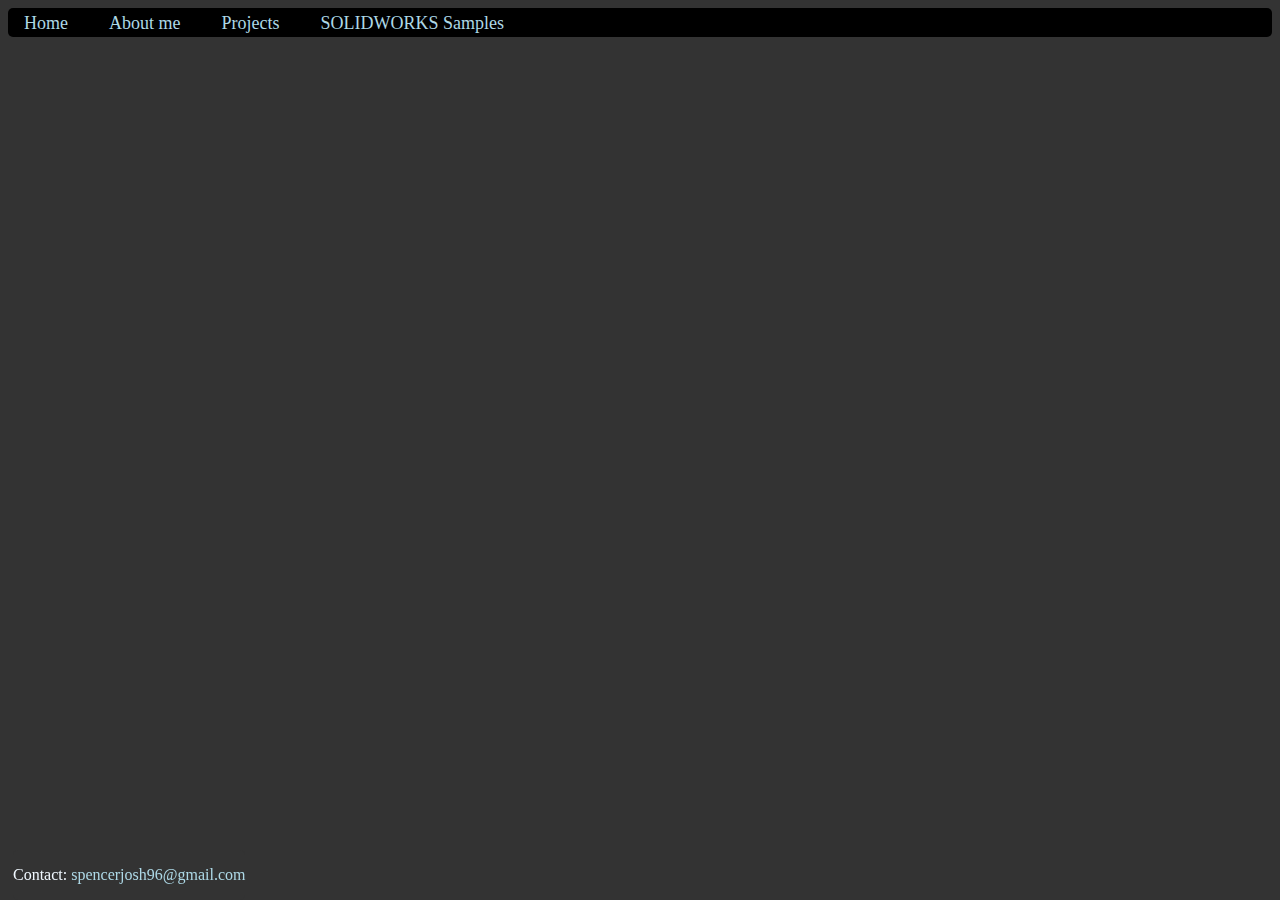
<file: html/template.html>
<!DOCTYPE html>
<html lange="en-US">
    <head>
        <title>Template</title>
        <link rel="icon" type="image/x-icon" href="Images/Icon.ico">
        <link rel="stylesheet" href="css/main.css">
        <meta charset="UTF-8">
        <meta name="author" content="Joshua Spencer">
        <meta name="description" content="Portfolio">
        <meta name="keywords" content="Portfolio, Engineer, Entry level">
        <meta name="viewport" content="width=device-width, initial-scale=1.0">
    </head>
    <body>
        <div id="nav">
            <ul>
                <li><a href="Home.html">Home</a></li>
                <li><a href="About.html">About me</a></li>
                <li><a href="Projects.html">Projects</a></li>
                <li><a href="SOLIDWORKS.html">SOLIDWORKS Samples</a></li>
            </ul>
        </div>
        <div id="footer">
            <p>Contact: <a href="mailto:spencerjosh96@gmail.com">spencerjosh96@gmail.com</a></p>
        </div>
    </body>
</html>
</file>
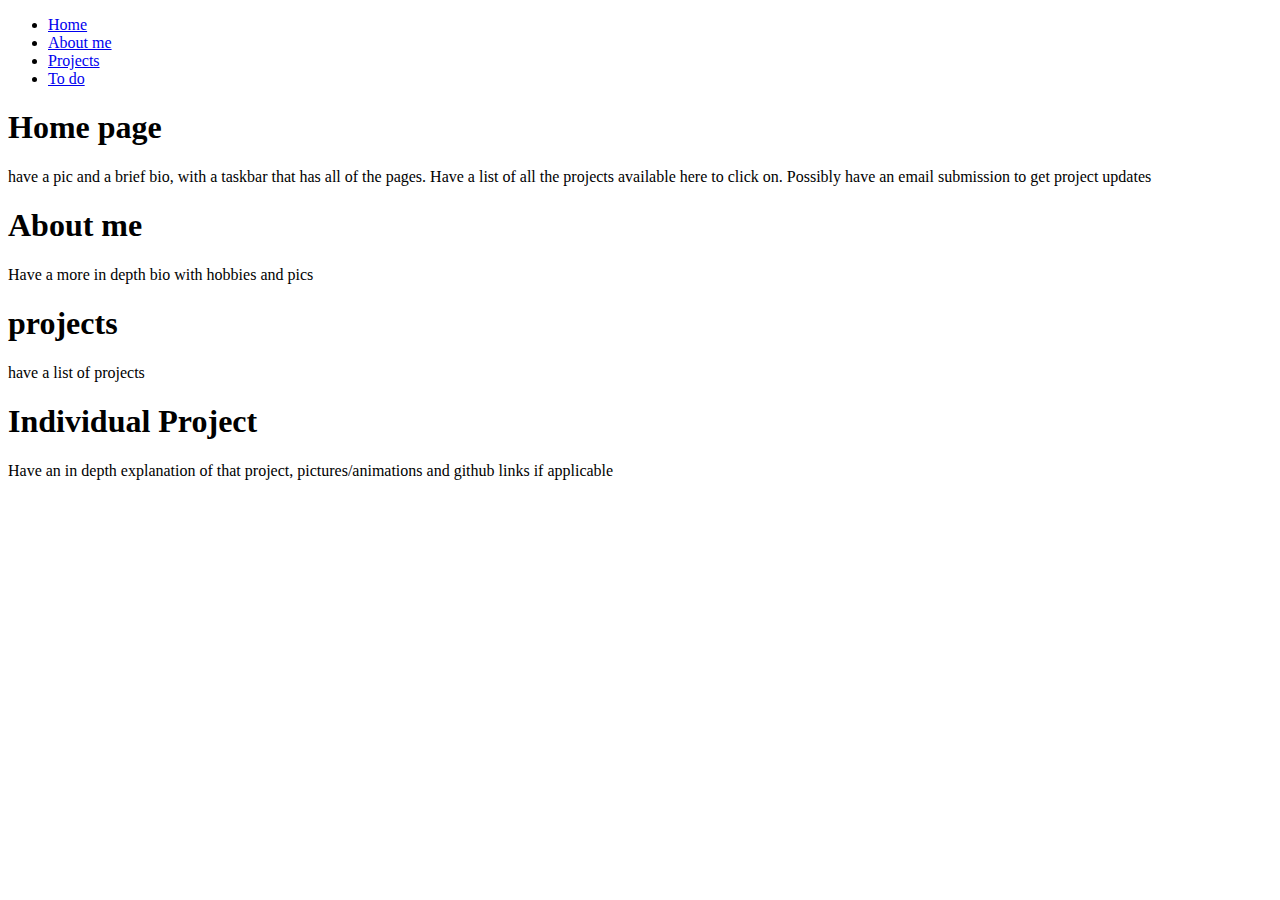
<file: html/todo.html>
<!DOCTYPE html>
<html>
    <head>
        <title>To do</title>
        <link rel="icon" type="image/x-icon" href="Images/Icon.ico">
        <meta name="viewport" content="width=device-width, initial-scale=1.0">
    </head>
    <body>
        <div>
            <ul>
                <li><a href="Home.html">Home</a></li>
                <li><a href="About.html">About me</a></li>
                <li><a href="Projects.html">Projects</a></li>
                <li><a href="todo.html">To do</a></li>
            </ul>
        </div>
        <h1>Home page</h1>
        <p>have a pic and a brief bio, with a taskbar that has all of the pages. Have a list of all the projects available here to click on. Possibly have an email submission to get project updates</p>
        <h1>About me</h1>
        <p>Have a more in depth bio with hobbies and pics</p>
        <h1>projects</h1>
        <p>have a list of projects</p>
        <h1>Individual Project</h1>
        <p>Have an in depth explanation of that project, pictures/animations and github links if applicable</p>
    </body>
</html>
</file>
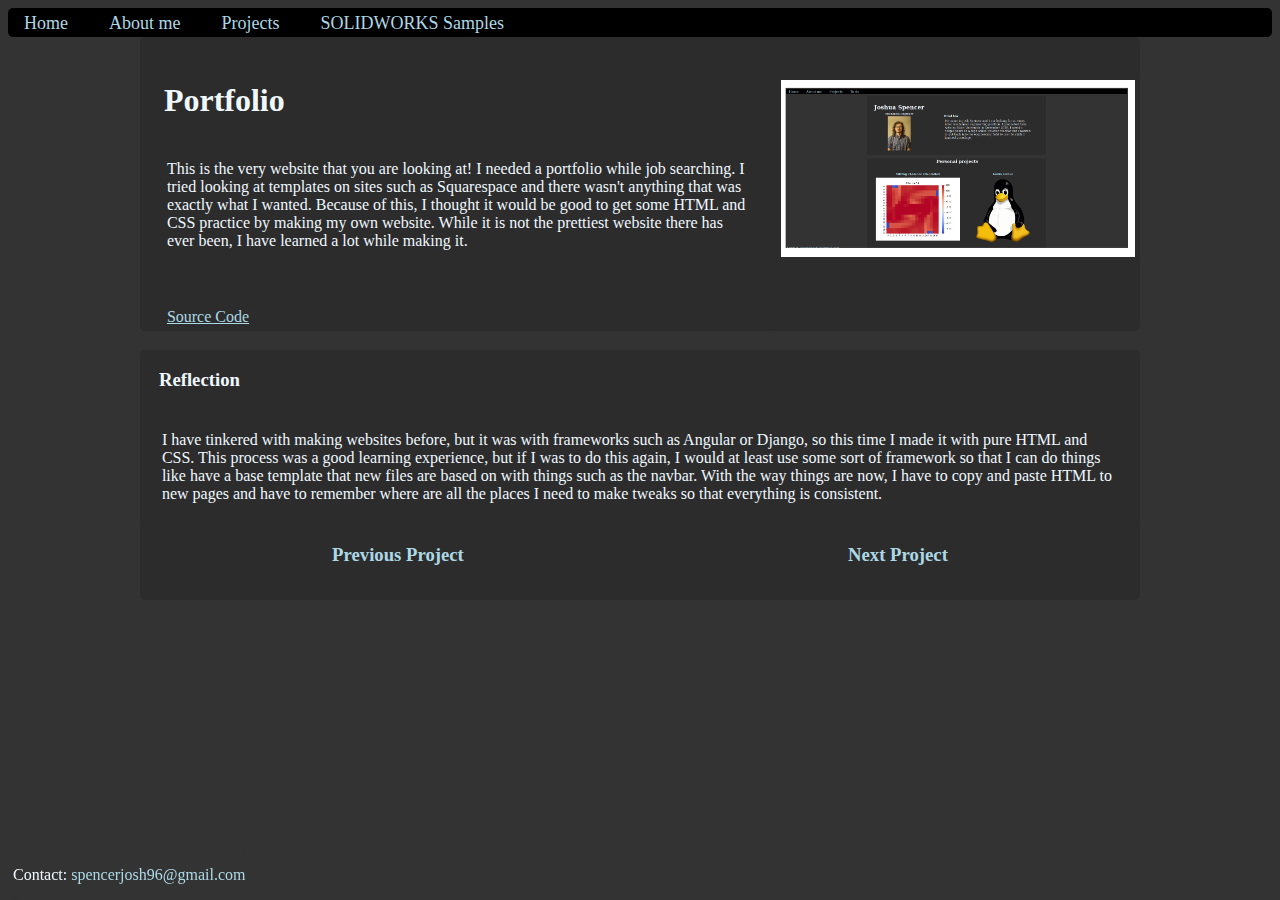
<file: html/Website.html>
<!DOCTYPE html>
<html lange="en-US">
    <head>
        <title>Portfolio</title>
        <link rel="icon" type="image/x-icon" href="Images/Icon.ico">
        <link rel="stylesheet" href="css/main.css">
        <meta charset="UTF-8">
        <meta name="author" content="Joshua Spencer">
        <meta name="description" content="Portfolio">
        <meta name="keywords" content="Portfolio, Engineer, Entry level">
        <meta name="viewport" content="width=device-width, initial-scale=1.0">
    </head>
    <body>
        <div id="nav">
            <ul>
                <li><a href="Home.html">Home</a></li>
                <li><a href="About.html">About me</a></li>
                <li><a href="Projects.html">Projects</a></li>
                <li><a href="SOLIDWORKS.html">SOLIDWORKS Samples</a></li>
            </ul>
        </div>

        <div class="projectIntroduction">
            <div class="projectDescription">
                <h1 class="title">Portfolio</h1>
                <p class="subtitle">
                    This is the very website that you are looking at! I needed a portfolio while job searching. I tried looking at templates
                    on sites such as Squarespace and there wasn't anything that was exactly what I wanted. Because of this, I thought it would be good to get some
                    HTML and CSS practice by making my own website. While it is not the prettiest website there has ever been, I have learned a lot while making it.
                </p>

                <br>
                <br>
                <a class="sourceCode subtitle" href="https://github.com/spencer-engineering/Portfolio">Source Code</a>
            </div>
            <div class="projectPhoto">
                <a class="unclickable"><img src="Images/Portfolio/Portfolio screenshot.png" alt="Portfolio screenshot"></a>
            </div>

        </div>

        <div class="reflection">
            <h3 class="title">Reflection</h3>
            <p class="subtitle">
                I have tinkered with making websites before, but it was with frameworks such as Angular or Django, so this time I made it with
                pure HTML and CSS. This process was a good learning experience, but if I was to do this again, I would at least use some sort of framework
                so that I can do things like have a base template that new files are based on with things such as the navbar. With the way things
                are now, I have to copy and paste HTML to new pages and have to remember where are all the places I need to make tweaks so that everything
                is consistent.
            </p>

            <div class="cycleProject">
                <div class="previousProject">
                    <a href="SeatingChart.html"><h3>Previous Project</h3></a>
                </div>
                <div class="nextProject">
                    <a href="RubiksCube.html"><h3>Next Project</h3></a>
                </div>
            </div>
        </div>

        


        <div id="footer">
            <p>Contact: <a href="mailto:spencerjosh96@gmail.com">spencerjosh96@gmail.com</a></p>
        </div>
    </body>
</html>
</file>
<file: html/css/main.css>
/*  */
/* General formatting for each page */
/*  */
body {
    background-color: #333;
    color: aliceblue;
    min-height: 400px;
    margin-bottom: 1in;
}
.unclickable {
    cursor: default;
    pointer-events: none;
    color: aliceblue;
}
a {
    color:lightblue;
    text-decoration: none;
}
a:hover {
    color:rgb(0, 134, 139);
}

a:active {
    color:rgb(0, 166, 255)
}


ul {
    list-style-type: none;
    overflow: hidden;
    margin-left: 0;
    padding: .5cm;
}

div {
    margin-top: 5px;
    margin-bottom: 5px;
    background-color: #2c2c2c;
    border-radius: 5px;
    max-width: fit-content;
    margin: auto;
    max-width: 1000px;
    justify-content: center;
}

img {
    max-width: 100%;
    height: auto;
}

#nav {
    background-color: black;
    display: flex;
    width: 100%;
    padding: 0;
    margin: 0;
    justify-content: left;
    max-width: none;
}
#nav ul{
    list-style-type: none;
    margin-top: 5px;
    margin-bottom: 3px;
    padding: 0;
    overflow: hidden;
}
#nav li{
    padding-right: 5px;
    display: inline;
}
#nav a{
    padding: 5px 16px;
    text-align: center;
    font-size: large;
}

#footer {
    position: fixed;
    bottom: 0;
    background-color: inherit;
    margin-left: 5px;
}

.title {
    margin-bottom: 2px;
    padding: 0.5cm;
}
.subtitle {
    margin: 3px;
    padding: 0.5cm;
}

.centered {
    text-align: center;
}

.gridList{
    text-align: center;
}
.gridList ul{
    display: grid;
    grid-template-columns: 50% 50%;
}
.gridList li{
    padding: 5px;
}

.imageLink img{
    transition: all 0.3s ease; /* Smooth transition */
    box-shadow: 0 2px 5px rgba(255, 255, 255, 0.1);  /* Subtle shadow by default */
}
.imageLink img:hover{
    box-shadow: 0 8px 16px rgba(255, 255, 255, 0.3);
    
    transform: translateY(-5px);
}
.imageLink a:hover{
    transform: translateY(-5px);
}

/*  */
/* Home page*/
/*  */
.homeHeader {
    display: flex;
    margin-top: 10px;
    padding: 0;
}
.meTitle, .miniBio {
    flex: 1;
    max-width: 50%;
}
.meTitle {
    display: flex;
    flex-direction: column;
    max-width: 50%;
    margin: 20px;
    text-align: center;
}

.meTitle .title {
    margin-bottom: 0;
    padding: 0;
}
.meTitle .subtitle {
    margin-top: 0;
    padding: 0;
    padding-bottom: 10px;
}


.myPhoto {
    margin-top: 0;
    padding: 0;
    max-width: 60%;
    text-align: center;
}


.miniBio {
    display: flex;
    flex-direction: column;
    max-width: 500px;
    margin: 70px;
}
.miniBio .title {
    margin-bottom: 0;
    padding: 0;
}
.miniBio .subtitle {
    margin-top: 5px;
}

.projectList .title{
    margin: 0;
    padding: .5cm;
}
.projectList li .title {
    margin: 0;
    padding-bottom: 10px;
}
.projectList ul{
    margin: 0;
    padding: 0;
}
.projectList li{
    margin: 0;
    padding: .25cm;
}
.projectList img{
    margin: 0;
    padding: 0;
}

/*  */
/* about me page */
/*  */

.hobbies ul{
    columns: 2;
    text-align: center;
    margin: 0;
    padding: 5px;
}
.hobbies li {
    width: 100%;
    height: auto;
    padding:0;
    margin: 0;
}

/*  */
/* projects */
/*  */

.projectIntroduction {
    display: flex;
}
.projectDescription{
    margin: 0;
    padding: 5px;
}
.projectPhoto{
    
    text-align: center;
    padding: 5px;
    margin-top: 1cm;
    height: auto;
    flex-basis: 150%;
}
.sourceCode{
    text-decoration: underline;
}
.reflection{
    text-align: left;
}
.reflection p{
    text-align: left;
}
.cycleProject{
    display:flex;
    padding-bottom: 5px;
    margin-bottom: 5px;
}
.previousProject{
    text-align: left;  
    padding-bottom: inherit;
    margin-bottom: inherit;
}
.nextProject{
    text-align: right;
    padding-bottom: inherit;
    margin-bottom: inherit;
}

/*  */
/* mixing chamber */
/*  */
.animation{
    text-align: center;
}
.graphs{
    display: grid;
    text-align: center;
}
.graphs ul{
    columns: 4;
    margin-top: 0;
    padding-top: 0;
}
.graphs li {
    margin-top: 5px;
}


/*  */
/* server */
/*  */
.serverServices{
    text-align: center;
    margin-top: 15px;
    padding-top: 10px;
}
.serverServices ul{
    display: grid;
    grid-template-columns: 40% 60%;
}
.serverServices li{
    text-align: left;
    padding: 10px;
    margin: 0;
}

/*  */
/* seating chart */
/*  */

.seatingChartFeatures{
    text-align: center;
    margin-top: 0;
    padding-top: 0;
}
.seatingChartFeatures ul{
    margin-top: 0;
    padding-top: 0;
}
.seatingChartFeatures li{
    margin-top: 5px;
    padding: 0;
}
.seatingChartFeatures h4{
    margin: .1cm;
    padding: .1cm;
}
.seatingChartFeatures video{
    width: 100%;
    height: auto;
    max-width: 100%;
}


/*  */
/* SOLIDWORKS */
/*  */
.solidworksSamples{
    text-align: center;
    margin-top: 15px;
    padding-top: 10px;
}
.solidworksSamples ul{
    display: grid;
    grid-template-columns: 50% 50%;
}
.solidworksSamples li{
    text-align: left;
    padding: 10px;
    margin: 0;
}

@media only screen and (max-width: 600px) {
    div {
        flex-direction: column;
    }
    .gridList ul{
        grid-template-columns: 100%;
    }
    .meTitle {
        max-width: 100%;
        text-align: center;
    }
    .miniBio {
        max-width: 100%;
    }
    .hobbies ul {
        columns: 1;
    }
    .serverServices ul{
        grid-template-columns: 100%;
    }
    .imageLink img{
        border: 5px solid currentColor;
        border-radius: 2px;
    }
}
</file>
